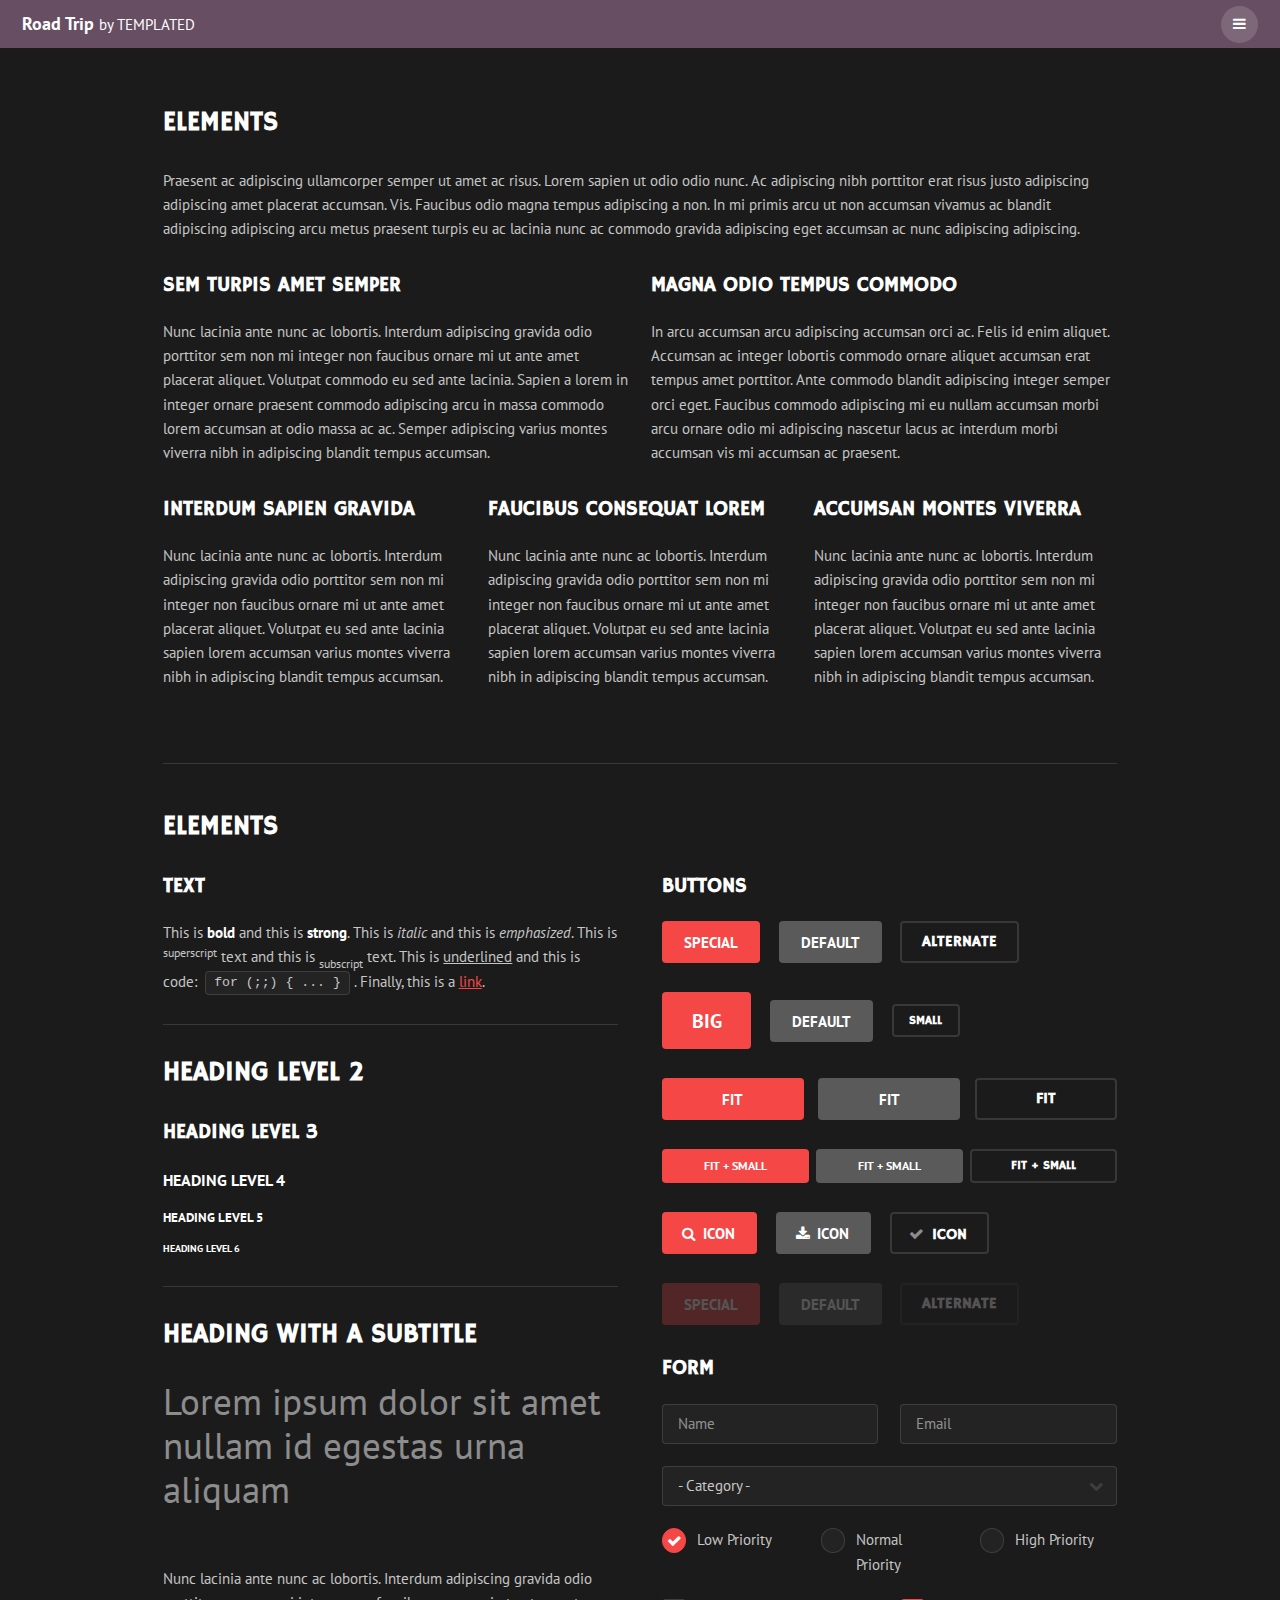
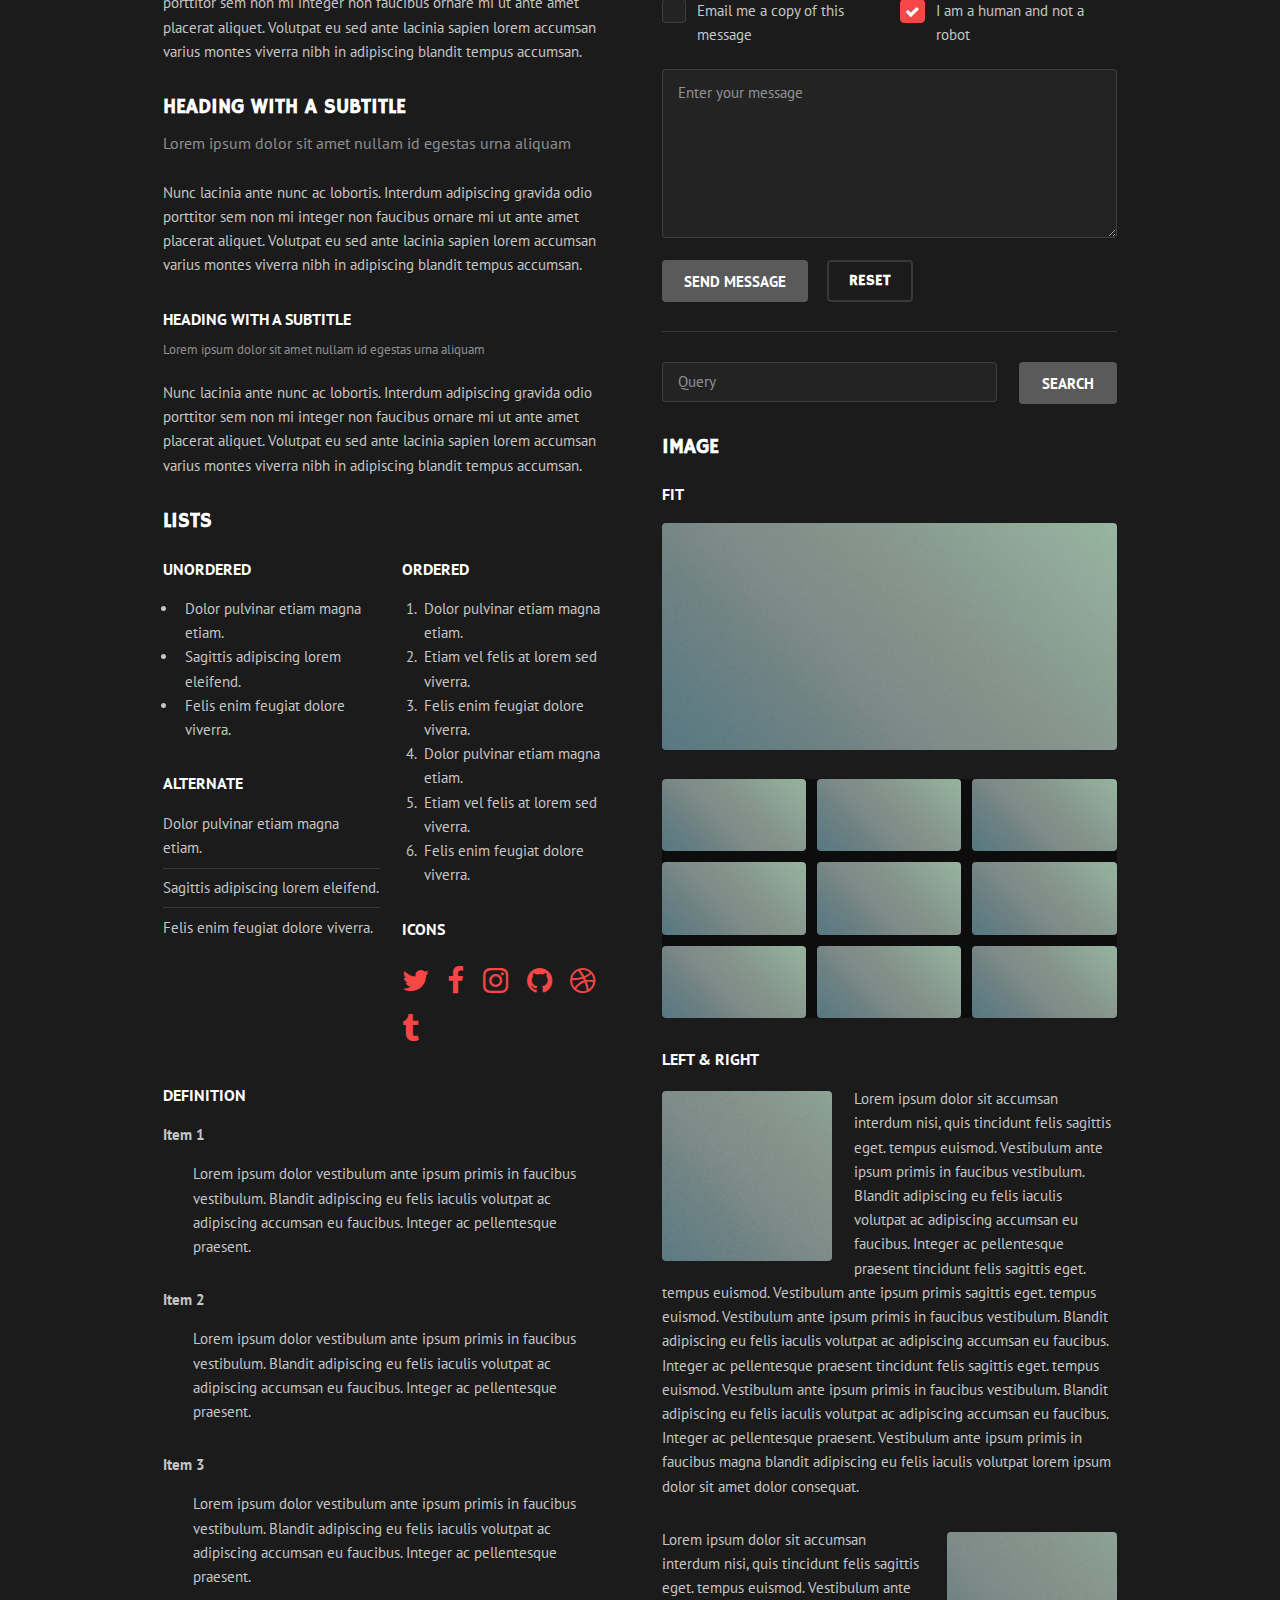
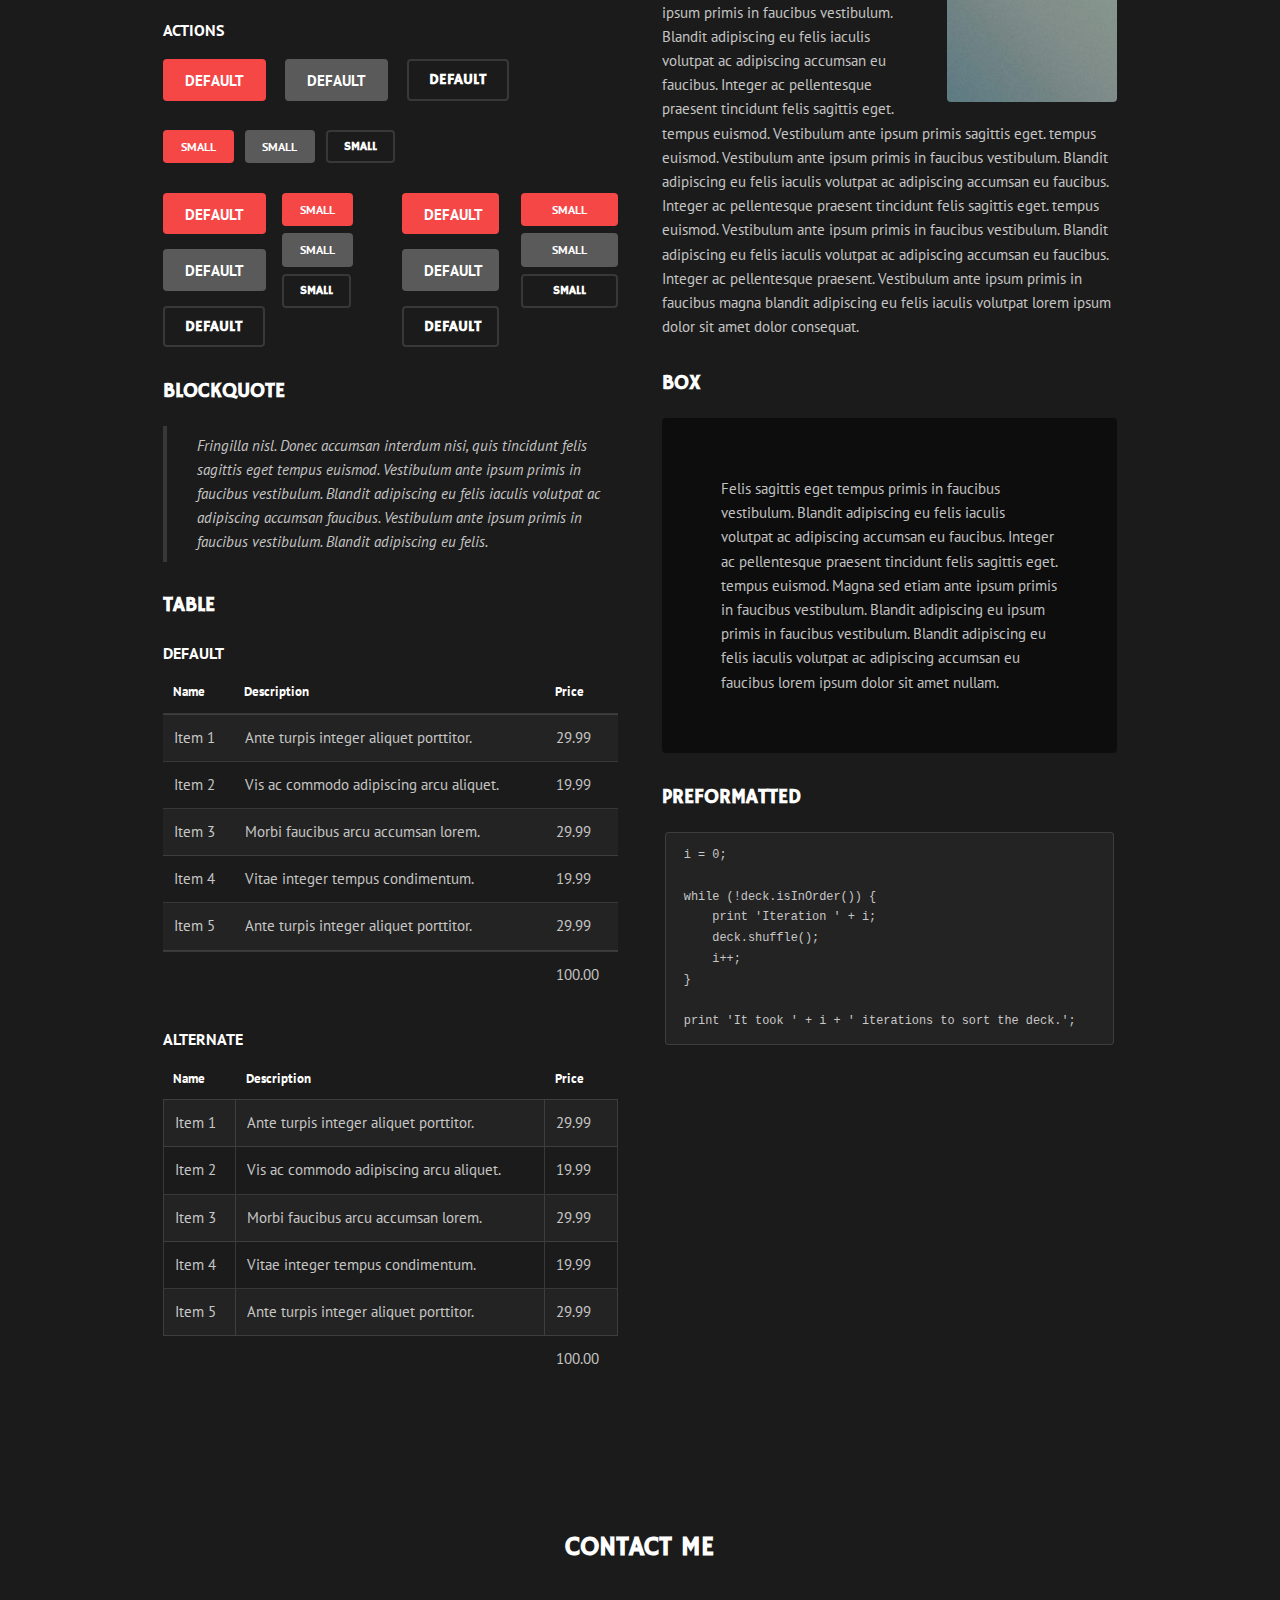
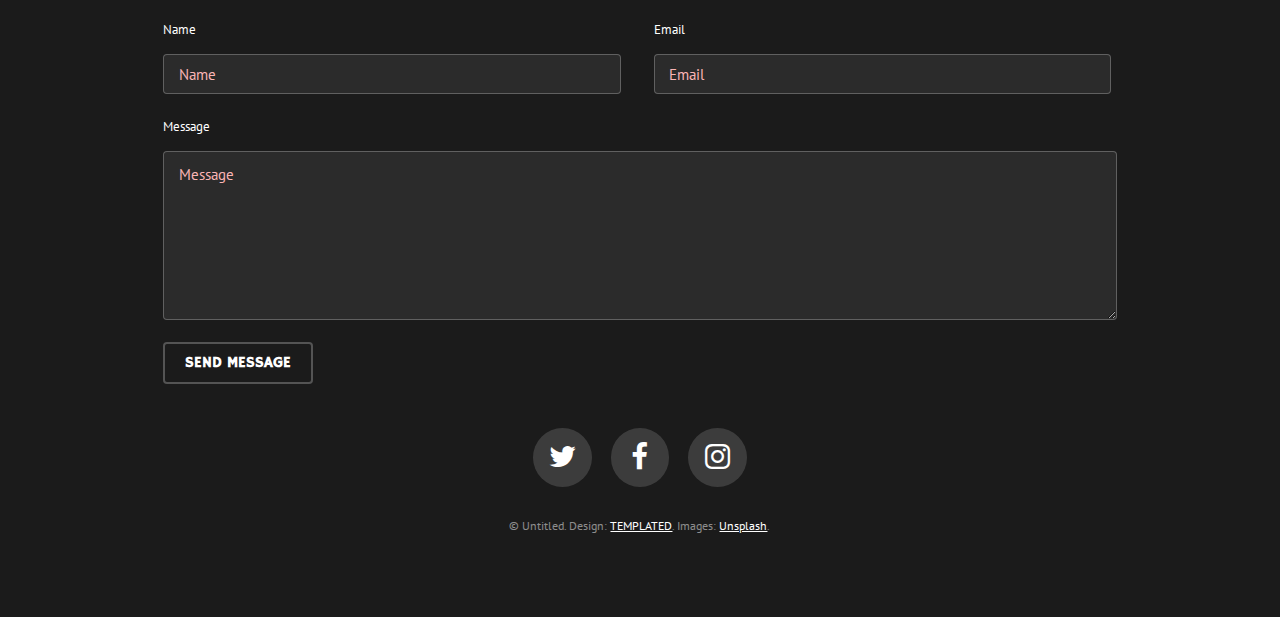
<file: elements.html>
<!DOCTYPE HTML>
<!--
	Road Trip by TEMPLATED
	templated.co @templatedco
	Released for free under the Creative Commons Attribution 3.0 license (templated.co/license)
-->
<html>
	<head>
		<title>Elements - Road Trip by TEMPLATED</title>
		<meta charset="utf-8" />
		<meta name="viewport" content="width=device-width, initial-scale=1" />
		<link rel="stylesheet" href="assets/css/main.css" />
	</head>
	<body class="subpage">

		<!-- Header -->
			<header id="header" class="alt">
				<div class="logo"><a href="index.html">Road Trip <span>by TEMPLATED</span></a></div>
				<a href="#menu"><span>Menu</span></a>
			</header>

		<!-- Nav -->
			<nav id="menu">
				<ul class="links">
					<li><a href="index.html">Home</a></li>
					<li><a href="events.html">Events</a></li>
					<li><a href="elements.html">Elements</a></li>
				</ul>
			</nav>

		<!-- Main -->
			<div id="main" class="container">

				<!-- Content -->
					<h2>Elements</h2>
					<p>Praesent ac adipiscing ullamcorper semper ut amet ac risus. Lorem sapien ut odio odio nunc. Ac adipiscing nibh porttitor erat risus justo adipiscing adipiscing amet placerat accumsan. Vis. Faucibus odio magna tempus adipiscing a non. In mi primis arcu ut non accumsan vivamus ac blandit adipiscing adipiscing arcu metus praesent turpis eu ac lacinia nunc ac commodo gravida adipiscing eget accumsan ac nunc adipiscing adipiscing.</p>
					<div class="row">
						<div class="6u 12u$(small)">
							<h3>Sem turpis amet semper</h3>
							<p>Nunc lacinia ante nunc ac lobortis. Interdum adipiscing gravida odio porttitor sem non mi integer non faucibus ornare mi ut ante amet placerat aliquet. Volutpat commodo eu sed ante lacinia. Sapien a lorem in integer ornare praesent commodo adipiscing arcu in massa commodo lorem accumsan at odio massa ac ac. Semper adipiscing varius montes viverra nibh in adipiscing blandit tempus accumsan.</p>
						</div>
						<div class="6u$ 12u$(small)">
							<h3>Magna odio tempus commodo</h3>
							<p>In arcu accumsan arcu adipiscing accumsan orci ac. Felis id enim aliquet. Accumsan ac integer lobortis commodo ornare aliquet accumsan erat tempus amet porttitor. Ante commodo blandit adipiscing integer semper orci eget. Faucibus commodo adipiscing mi eu nullam accumsan morbi arcu ornare odio mi adipiscing nascetur lacus ac interdum morbi accumsan vis mi accumsan ac praesent.</p>
						</div>
						<!-- Break -->
						<div class="4u 12u$(medium)">
							<h3>Interdum sapien gravida</h3>
							<p>Nunc lacinia ante nunc ac lobortis. Interdum adipiscing gravida odio porttitor sem non mi integer non faucibus ornare mi ut ante amet placerat aliquet. Volutpat eu sed ante lacinia sapien lorem accumsan varius montes viverra nibh in adipiscing blandit tempus accumsan.</p>
						</div>
						<div class="4u 12u$(medium)">
							<h3>Faucibus consequat lorem</h3>
							<p>Nunc lacinia ante nunc ac lobortis. Interdum adipiscing gravida odio porttitor sem non mi integer non faucibus ornare mi ut ante amet placerat aliquet. Volutpat eu sed ante lacinia sapien lorem accumsan varius montes viverra nibh in adipiscing blandit tempus accumsan.</p>
						</div>
						<div class="4u$ 12u$(medium)">
							<h3>Accumsan montes viverra</h3>
							<p>Nunc lacinia ante nunc ac lobortis. Interdum adipiscing gravida odio porttitor sem non mi integer non faucibus ornare mi ut ante amet placerat aliquet. Volutpat eu sed ante lacinia sapien lorem accumsan varius montes viverra nibh in adipiscing blandit tempus accumsan.</p>
						</div>
					</div>

				<hr class="major" />

				<!-- Elements -->
					<h2 id="elements">Elements</h2>
					<div class="row 200%">
						<div class="6u 12u$(medium)">

							<!-- Text stuff -->
								<h3>Text</h3>
								<p>This is <b>bold</b> and this is <strong>strong</strong>. This is <i>italic</i> and this is <em>emphasized</em>.
								This is <sup>superscript</sup> text and this is <sub>subscript</sub> text.
								This is <u>underlined</u> and this is code: <code>for (;;) { ... }</code>.
								Finally, this is a <a href="#">link</a>.</p>
								<hr />
								<h2>Heading Level 2</h2>
								<h3>Heading Level 3</h3>
								<h4>Heading Level 4</h4>
								<h5>Heading Level 5</h5>
								<h6>Heading Level 6</h6>
								<hr />
								<header>
									<h2>Heading with a Subtitle</h2>
									<p>Lorem ipsum dolor sit amet nullam id egestas urna aliquam</p>
								</header>
								<p>Nunc lacinia ante nunc ac lobortis. Interdum adipiscing gravida odio porttitor sem non mi integer non faucibus ornare mi ut ante amet placerat aliquet. Volutpat eu sed ante lacinia sapien lorem accumsan varius montes viverra nibh in adipiscing blandit tempus accumsan.</p>
								<header>
									<h3>Heading with a Subtitle</h3>
									<p>Lorem ipsum dolor sit amet nullam id egestas urna aliquam</p>
								</header>
								<p>Nunc lacinia ante nunc ac lobortis. Interdum adipiscing gravida odio porttitor sem non mi integer non faucibus ornare mi ut ante amet placerat aliquet. Volutpat eu sed ante lacinia sapien lorem accumsan varius montes viverra nibh in adipiscing blandit tempus accumsan.</p>
								<header>
									<h4>Heading with a Subtitle</h4>
									<p>Lorem ipsum dolor sit amet nullam id egestas urna aliquam</p>
								</header>
								<p>Nunc lacinia ante nunc ac lobortis. Interdum adipiscing gravida odio porttitor sem non mi integer non faucibus ornare mi ut ante amet placerat aliquet. Volutpat eu sed ante lacinia sapien lorem accumsan varius montes viverra nibh in adipiscing blandit tempus accumsan.</p>

							<!-- Lists -->
								<h3>Lists</h3>
								<div class="row">
									<div class="6u 12u$(small)">

										<h4>Unordered</h4>
										<ul>
											<li>Dolor pulvinar etiam magna etiam.</li>
											<li>Sagittis adipiscing lorem eleifend.</li>
											<li>Felis enim feugiat dolore viverra.</li>
										</ul>

										<h4>Alternate</h4>
										<ul class="alt">
											<li>Dolor pulvinar etiam magna etiam.</li>
											<li>Sagittis adipiscing lorem eleifend.</li>
											<li>Felis enim feugiat dolore viverra.</li>
										</ul>

									</div>
									<div class="6u$ 12u$(small)">

										<h4>Ordered</h4>
										<ol>
											<li>Dolor pulvinar etiam magna etiam.</li>
											<li>Etiam vel felis at lorem sed viverra.</li>
											<li>Felis enim feugiat dolore viverra.</li>
											<li>Dolor pulvinar etiam magna etiam.</li>
											<li>Etiam vel felis at lorem sed viverra.</li>
											<li>Felis enim feugiat dolore viverra.</li>
										</ol>

										<h4>Icons</h4>
										<ul class="icons">
											<li><a href="#" class="icon fa-twitter"><span class="label">Twitter</span></a></li>
											<li><a href="#" class="icon fa-facebook"><span class="label">Facebook</span></a></li>
											<li><a href="#" class="icon fa-instagram"><span class="label">Instagram</span></a></li>
											<li><a href="#" class="icon fa-github"><span class="label">Github</span></a></li>
											<li><a href="#" class="icon fa-dribbble"><span class="label">Dribbble</span></a></li>
											<li><a href="#" class="icon fa-tumblr"><span class="label">Tumblr</span></a></li>
										</ul>

									</div>
								</div>
								<h4>Definition</h4>
								<dl>
									<dt>Item 1</dt>
									<dd>
										<p>Lorem ipsum dolor vestibulum ante ipsum primis in faucibus vestibulum. Blandit adipiscing eu felis iaculis volutpat ac adipiscing accumsan eu faucibus. Integer ac pellentesque praesent.</p>
									</dd>
									<dt>Item 2</dt>
									<dd>
										<p>Lorem ipsum dolor vestibulum ante ipsum primis in faucibus vestibulum. Blandit adipiscing eu felis iaculis volutpat ac adipiscing accumsan eu faucibus. Integer ac pellentesque praesent.</p>
									</dd>
									<dt>Item 3</dt>
									<dd>
										<p>Lorem ipsum dolor vestibulum ante ipsum primis in faucibus vestibulum. Blandit adipiscing eu felis iaculis volutpat ac adipiscing accumsan eu faucibus. Integer ac pellentesque praesent.</p>
									</dd>
								</dl>

								<h4>Actions</h4>
								<ul class="actions">
									<li><a href="#" class="button special">Default</a></li>
									<li><a href="#" class="button">Default</a></li>
									<li><a href="#" class="button alt">Default</a></li>
								</ul>
								<ul class="actions small">
									<li><a href="#" class="button special small">Small</a></li>
									<li><a href="#" class="button small">Small</a></li>
									<li><a href="#" class="button alt small">Small</a></li>
								</ul>
								<div class="row">
									<div class="3u 12u$(small)">
										<ul class="actions vertical">
											<li><a href="#" class="button special">Default</a></li>
											<li><a href="#" class="button">Default</a></li>
											<li><a href="#" class="button alt">Default</a></li>
										</ul>
									</div>
									<div class="3u 12u$(small)">
										<ul class="actions vertical small">
											<li><a href="#" class="button special small">Small</a></li>
											<li><a href="#" class="button small">Small</a></li>
											<li><a href="#" class="button alt small">Small</a></li>
										</ul>
									</div>
									<div class="3u 12u$(small)">
										<ul class="actions vertical">
											<li><a href="#" class="button special fit">Default</a></li>
											<li><a href="#" class="button fit">Default</a></li>
											<li><a href="#" class="button alt fit">Default</a></li>
										</ul>
									</div>
									<div class="3u$ 12u$(small)">
										<ul class="actions vertical small">
											<li><a href="#" class="button special small fit">Small</a></li>
											<li><a href="#" class="button small fit">Small</a></li>
											<li><a href="#" class="button alt small fit">Small</a></li>
										</ul>
									</div>
								</div>

							<!-- Blockquote -->
								<h3>Blockquote</h3>
								<blockquote>Fringilla nisl. Donec accumsan interdum nisi, quis tincidunt felis sagittis eget tempus euismod. Vestibulum ante ipsum primis in faucibus vestibulum. Blandit adipiscing eu felis iaculis volutpat ac adipiscing accumsan faucibus. Vestibulum ante ipsum primis in faucibus vestibulum. Blandit adipiscing eu felis.</blockquote>

							<!-- Table -->
								<h3>Table</h3>

								<h4>Default</h4>
								<div class="table-wrapper">
									<table>
										<thead>
											<tr>
												<th>Name</th>
												<th>Description</th>
												<th>Price</th>
											</tr>
										</thead>
										<tbody>
											<tr>
												<td>Item 1</td>
												<td>Ante turpis integer aliquet porttitor.</td>
												<td>29.99</td>
											</tr>
											<tr>
												<td>Item 2</td>
												<td>Vis ac commodo adipiscing arcu aliquet.</td>
												<td>19.99</td>
											</tr>
											<tr>
												<td>Item 3</td>
												<td> Morbi faucibus arcu accumsan lorem.</td>
												<td>29.99</td>
											</tr>
											<tr>
												<td>Item 4</td>
												<td>Vitae integer tempus condimentum.</td>
												<td>19.99</td>
											</tr>
											<tr>
												<td>Item 5</td>
												<td>Ante turpis integer aliquet porttitor.</td>
												<td>29.99</td>
											</tr>
										</tbody>
										<tfoot>
											<tr>
												<td colspan="2"></td>
												<td>100.00</td>
											</tr>
										</tfoot>
									</table>
								</div>

								<h4>Alternate</h4>
								<div class="table-wrapper">
									<table class="alt">
										<thead>
											<tr>
												<th>Name</th>
												<th>Description</th>
												<th>Price</th>
											</tr>
										</thead>
										<tbody>
											<tr>
												<td>Item 1</td>
												<td>Ante turpis integer aliquet porttitor.</td>
												<td>29.99</td>
											</tr>
											<tr>
												<td>Item 2</td>
												<td>Vis ac commodo adipiscing arcu aliquet.</td>
												<td>19.99</td>
											</tr>
											<tr>
												<td>Item 3</td>
												<td> Morbi faucibus arcu accumsan lorem.</td>
												<td>29.99</td>
											</tr>
											<tr>
												<td>Item 4</td>
												<td>Vitae integer tempus condimentum.</td>
												<td>19.99</td>
											</tr>
											<tr>
												<td>Item 5</td>
												<td>Ante turpis integer aliquet porttitor.</td>
												<td>29.99</td>
											</tr>
										</tbody>
										<tfoot>
											<tr>
												<td colspan="2"></td>
												<td>100.00</td>
											</tr>
										</tfoot>
									</table>
								</div>

						</div>
						<div class="6u$ 12u$(medium)">

							<!-- Buttons -->
								<h3>Buttons</h3>
								<ul class="actions">
									<li><a href="#" class="button special">Special</a></li>
									<li><a href="#" class="button">Default</a></li>
									<li><a href="#" class="button alt">Alternate</a></li>
								</ul>
								<ul class="actions">
									<li><a href="#" class="button special big">Big</a></li>
									<li><a href="#" class="button">Default</a></li>
									<li><a href="#" class="button alt small">Small</a></li>
								</ul>
								<ul class="actions fit">
									<li><a href="#" class="button special fit">Fit</a></li>
									<li><a href="#" class="button fit">Fit</a></li>
									<li><a href="#" class="button alt fit">Fit</a></li>
								</ul>
								<ul class="actions fit small">
									<li><a href="#" class="button special fit small">Fit + Small</a></li>
									<li><a href="#" class="button fit small">Fit + Small</a></li>
									<li><a href="#" class="button alt fit small">Fit + Small</a></li>
								</ul>
								<ul class="actions">
									<li><a href="#" class="button special icon fa-search">Icon</a></li>
									<li><a href="#" class="button icon fa-download">Icon</a></li>
									<li><a href="#" class="button alt icon fa-check">Icon</a></li>
								</ul>
								<ul class="actions">
									<li><span class="button special disabled">Special</span></li>
									<li><span class="button disabled">Default</span></li>
									<li><span class="button alt disabled">Alternate</span></li>
								</ul>

							<!-- Form -->
								<h3>Form</h3>

								<form method="post" action="#">
									<div class="row uniform">
										<div class="6u 12u$(xsmall)">
											<input type="text" name="name" id="name" value="" placeholder="Name" />
										</div>
										<div class="6u$ 12u$(xsmall)">
											<input type="email" name="email" id="email" value="" placeholder="Email" />
										</div>
										<!-- Break -->
										<div class="12u$">
											<div class="select-wrapper">
												<select name="category" id="category">
													<option value="">- Category -</option>
													<option value="1">Manufacturing</option>
													<option value="1">Shipping</option>
													<option value="1">Administration</option>
													<option value="1">Human Resources</option>
												</select>
											</div>
										</div>
										<!-- Break -->
										<div class="4u 12u$(small)">
											<input type="radio" id="priority-low" name="priority" checked>
											<label for="priority-low">Low Priority</label>
										</div>
										<div class="4u 12u$(small)">
											<input type="radio" id="priority-normal" name="priority">
											<label for="priority-normal">Normal Priority</label>
										</div>
										<div class="4u$ 12u$(small)">
											<input type="radio" id="priority-high" name="priority">
											<label for="priority-high">High Priority</label>
										</div>
										<!-- Break -->
										<div class="6u 12u$(small)">
											<input type="checkbox" id="copy" name="copy">
											<label for="copy">Email me a copy of this message</label>
										</div>
										<div class="6u$ 12u$(small)">
											<input type="checkbox" id="human" name="human" checked>
											<label for="human">I am a human and not a robot</label>
										</div>
										<!-- Break -->
										<div class="12u$">
											<textarea name="message" id="message" placeholder="Enter your message" rows="6"></textarea>
										</div>
										<!-- Break -->
										<div class="12u$">
											<ul class="actions">
												<li><input type="submit" value="Send Message" /></li>
												<li><input type="reset" value="Reset" class="alt" /></li>
											</ul>
										</div>
									</div>
								</form>

								<hr />

								<form method="post" action="#">
									<div class="row uniform">
										<div class="9u 12u$(small)">
											<input type="text" name="query" id="query" value="" placeholder="Query" />
										</div>
										<div class="3u$ 12u$(small)">
											<input type="submit" value="Search" class="fit" />
										</div>
									</div>
								</form>

							<!-- Image -->
								<h3>Image</h3>

								<h4>Fit</h4>
								<span class="image fit"><img src="images/pic01.jpg" alt="" /></span>
								<div class="box alt">
									<div class="row 50% uniform">
										<div class="4u"><span class="image fit"><img src="images/pic01.jpg" alt="" /></span></div>
										<div class="4u"><span class="image fit"><img src="images/pic01.jpg" alt="" /></span></div>
										<div class="4u$"><span class="image fit"><img src="images/pic01.jpg" alt="" /></span></div>
										<!-- Break -->
										<div class="4u"><span class="image fit"><img src="images/pic01.jpg" alt="" /></span></div>
										<div class="4u"><span class="image fit"><img src="images/pic01.jpg" alt="" /></span></div>
										<div class="4u$"><span class="image fit"><img src="images/pic01.jpg" alt="" /></span></div>
										<!-- Break -->
										<div class="4u"><span class="image fit"><img src="images/pic01.jpg" alt="" /></span></div>
										<div class="4u"><span class="image fit"><img src="images/pic01.jpg" alt="" /></span></div>
										<div class="4u$"><span class="image fit"><img src="images/pic01.jpg" alt="" /></span></div>
									</div>
								</div>

								<h4>Left &amp; Right</h4>
								<p><span class="image left"><img src="images/pic02.jpg" alt="" /></span>Lorem ipsum dolor sit accumsan interdum nisi, quis tincidunt felis sagittis eget. tempus euismod. Vestibulum ante ipsum primis in faucibus vestibulum. Blandit adipiscing eu felis iaculis volutpat ac adipiscing accumsan eu faucibus. Integer ac pellentesque praesent tincidunt felis sagittis eget. tempus euismod. Vestibulum ante ipsum primis sagittis eget. tempus euismod. Vestibulum ante ipsum primis in faucibus vestibulum. Blandit adipiscing eu felis iaculis volutpat ac adipiscing accumsan eu faucibus. Integer ac pellentesque praesent tincidunt felis sagittis eget. tempus euismod. Vestibulum ante ipsum primis in faucibus vestibulum. Blandit adipiscing eu felis iaculis volutpat ac adipiscing accumsan eu faucibus. Integer ac pellentesque praesent. Vestibulum ante ipsum primis in faucibus magna blandit adipiscing eu felis iaculis volutpat lorem ipsum dolor sit amet dolor consequat.</p>
								<p><span class="image right"><img src="images/pic02.jpg" alt="" /></span>Lorem ipsum dolor sit accumsan interdum nisi, quis tincidunt felis sagittis eget. tempus euismod. Vestibulum ante ipsum primis in faucibus vestibulum. Blandit adipiscing eu felis iaculis volutpat ac adipiscing accumsan eu faucibus. Integer ac pellentesque praesent tincidunt felis sagittis eget. tempus euismod. Vestibulum ante ipsum primis sagittis eget. tempus euismod. Vestibulum ante ipsum primis in faucibus vestibulum. Blandit adipiscing eu felis iaculis volutpat ac adipiscing accumsan eu faucibus. Integer ac pellentesque praesent tincidunt felis sagittis eget. tempus euismod. Vestibulum ante ipsum primis in faucibus vestibulum. Blandit adipiscing eu felis iaculis volutpat ac adipiscing accumsan eu faucibus. Integer ac pellentesque praesent. Vestibulum ante ipsum primis in faucibus magna blandit adipiscing eu felis iaculis volutpat lorem ipsum dolor sit amet dolor consequat.</p>

							<!-- Box -->
								<h3>Box</h3>
								<div class="box">
									<p>Felis sagittis eget tempus primis in faucibus vestibulum. Blandit adipiscing eu felis iaculis volutpat ac adipiscing accumsan eu faucibus. Integer ac pellentesque praesent tincidunt felis sagittis eget. tempus euismod. Magna sed etiam ante ipsum primis in faucibus vestibulum. Blandit adipiscing eu ipsum primis in faucibus vestibulum. Blandit adipiscing eu felis iaculis volutpat ac adipiscing accumsan eu faucibus lorem ipsum dolor sit amet nullam.</p>
								</div>

							<!-- Preformatted Code -->
								<h3>Preformatted</h3>
								<pre><code>i = 0;

while (!deck.isInOrder()) {
    print 'Iteration ' + i;
    deck.shuffle();
    i++;
}

print 'It took ' + i + ' iterations to sort the deck.';
</code></pre>

						</div>
					</div>

			</div>

		<!-- Footer -->
			<footer id="footer">
				<div class="inner">

					<h2>Contact Me</h2>

					<form action="#" method="post">

						<div class="field half first">
							<label for="name">Name</label>
							<input name="name" id="name" type="text" placeholder="Name">
						</div>
						<div class="field half">
							<label for="email">Email</label>
							<input name="email" id="email" type="email" placeholder="Email">
						</div>
						<div class="field">
							<label for="message">Message</label>
							<textarea name="message" id="message" rows="6" placeholder="Message"></textarea>
						</div>
						<ul class="actions">
							<li><input value="Send Message" class="button alt" type="submit"></li>
						</ul>
					</form>

					<ul class="icons">
						<li><a href="#" class="icon round fa-twitter"><span class="label">Twitter</span></a></li>
						<li><a href="#" class="icon round fa-facebook"><span class="label">Facebook</span></a></li>
						<li><a href="#" class="icon round fa-instagram"><span class="label">Instagram</span></a></li>
					</ul>

					<div class="copyright">
						&copy; Untitled. Design: <a href="https://templated.co">TEMPLATED</a>. Images: <a href="https://unsplash.com">Unsplash</a>.
					</div>

				</div>
			</footer>

		<!-- Scripts -->
			<script src="assets/js/jquery.min.js"></script>
			<script src="assets/js/jquery.scrolly.min.js"></script>
			<script src="assets/js/jquery.scrollex.min.js"></script>
			<script src="assets/js/skel.min.js"></script>
			<script src="assets/js/util.js"></script>
			<script src="assets/js/main.js"></script>

	</body>
</html>
</file>
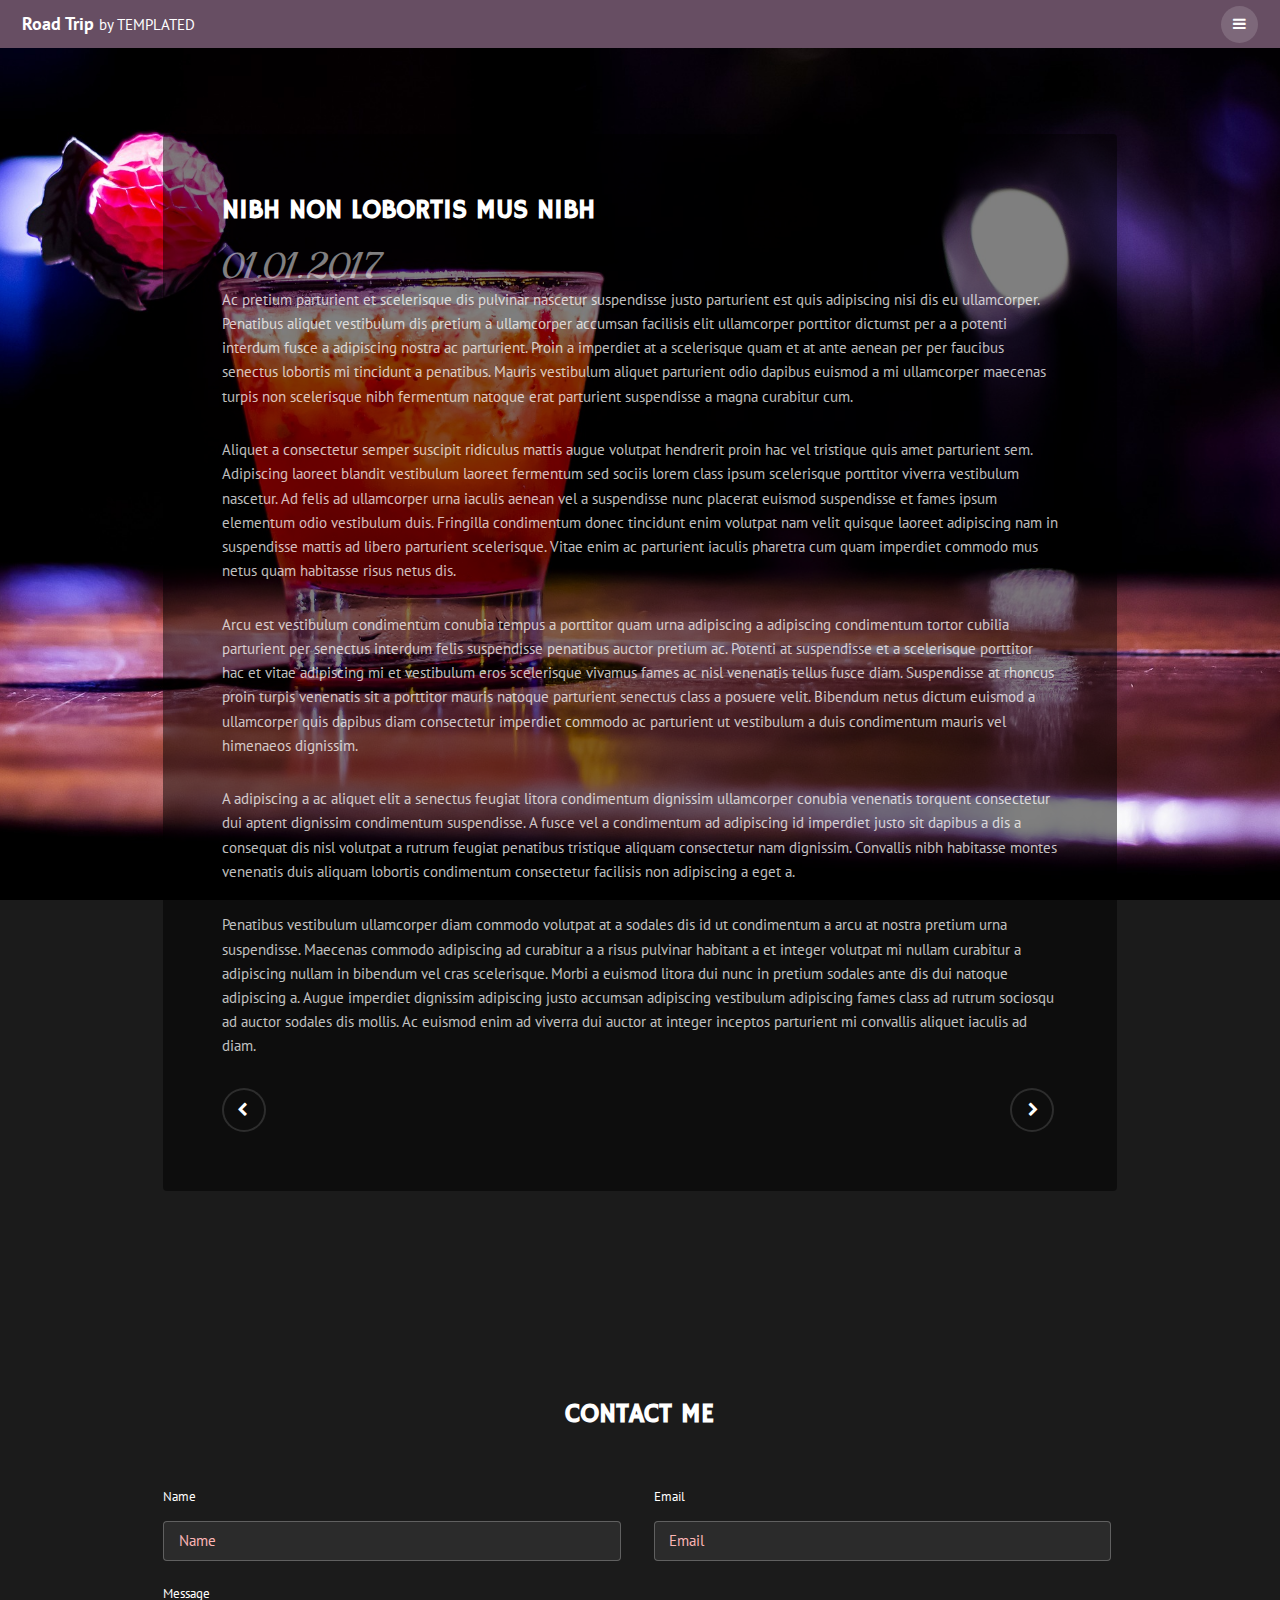
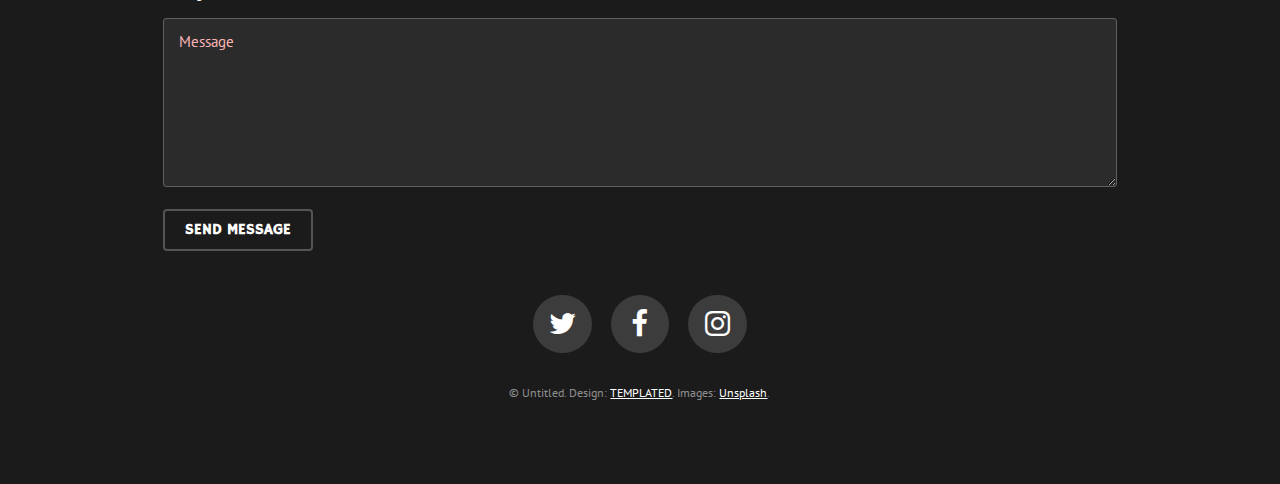
<file: generic.html>
<!DOCTYPE HTML>
<!--
	Road Trip by TEMPLATED
	templated.co @templatedco
	Released for free under the Creative Commons Attribution 3.0 license (templated.co/license)
-->
<html>
	<head>
		<title>Generic - Road Trip by TEMPLATED</title>
		<meta charset="utf-8" />
		<meta name="viewport" content="width=device-width, initial-scale=1" />
		<link rel="stylesheet" href="assets/css/main.css" />
	</head>
	<body class="subpage">

		<!-- Header -->
			<header id="header" class="alt">
				<div class="logo"><a href="index.html">Road Trip <span>by TEMPLATED</span></a></div>
				<a href="#menu"><span>Menu</span></a>
			</header>

		<!-- Nav -->
			<nav id="menu">
				<ul class="links">
					<li><a href="index.html">Home</a></li>
					<li><a href="generic.html">Generic</a></li>
					<li><a href="elements.html">Elements</a></li>
				</ul>
			</nav>

		<!-- Content -->
		<!--
			Note: To show a background image, set the "data-bg" attribute below
			to the full filename of your image. This is used in each section to set
			the background image.
		-->
			<section id="post" class="wrapper bg-img" data-bg="banner2.jpg">
				<div class="inner">
					<article class="box">
						<header>
							<h2>Nibh non lobortis mus nibh</h2>
							<p>01.01.2017</p>
						</header>
						<div class="content">
							<p>Ac pretium parturient et scelerisque dis pulvinar nascetur suspendisse justo parturient est quis adipiscing nisi dis eu ullamcorper. Penatibus aliquet vestibulum dis pretium a ullamcorper accumsan facilisis elit ullamcorper porttitor dictumst per a a potenti interdum fusce a adipiscing nostra ac parturient. Proin a imperdiet at a scelerisque quam et at ante aenean per per faucibus senectus lobortis mi tincidunt a penatibus. Mauris vestibulum aliquet parturient odio dapibus euismod a mi ullamcorper maecenas turpis non scelerisque nibh fermentum natoque erat parturient suspendisse a magna curabitur cum.</p>

							<p>Aliquet a consectetur semper suscipit ridiculus mattis augue volutpat hendrerit proin hac vel tristique quis amet parturient sem. Adipiscing laoreet blandit vestibulum laoreet fermentum sed sociis lorem class ipsum scelerisque porttitor viverra vestibulum nascetur. Ad felis ad ullamcorper urna iaculis aenean vel a suspendisse nunc placerat euismod suspendisse et fames ipsum elementum odio vestibulum duis. Fringilla condimentum donec tincidunt enim volutpat nam velit quisque laoreet adipiscing nam in suspendisse mattis ad libero parturient scelerisque. Vitae enim ac parturient iaculis pharetra cum quam imperdiet commodo mus netus quam habitasse risus netus dis.</p>

							<p>Arcu est vestibulum condimentum conubia tempus a porttitor quam urna adipiscing a adipiscing condimentum tortor cubilia parturient per senectus interdum felis suspendisse penatibus auctor pretium ac. Potenti at suspendisse et a scelerisque porttitor hac et vitae adipiscing mi et vestibulum eros scelerisque vivamus fames ac nisl venenatis tellus fusce diam. Suspendisse at rhoncus proin turpis venenatis sit a porttitor mauris natoque parturient senectus class a posuere velit. Bibendum netus dictum euismod a ullamcorper quis dapibus diam consectetur imperdiet commodo ac parturient ut vestibulum a duis condimentum mauris vel himenaeos dignissim.</p>

							<p>A adipiscing a ac aliquet elit a senectus feugiat litora condimentum dignissim ullamcorper conubia venenatis torquent consectetur dui aptent dignissim condimentum suspendisse. A fusce vel a condimentum ad adipiscing id imperdiet justo sit dapibus a dis a consequat dis nisl volutpat a rutrum feugiat penatibus tristique aliquam consectetur nam dignissim. Convallis nibh habitasse montes venenatis duis aliquam lobortis condimentum consectetur facilisis non adipiscing a eget a.</p>

							<p>Penatibus vestibulum ullamcorper diam commodo volutpat at a sodales dis id ut condimentum a arcu at nostra pretium urna suspendisse. Maecenas commodo adipiscing ad curabitur a a risus pulvinar habitant a et integer volutpat mi nullam curabitur a adipiscing nullam in bibendum vel cras scelerisque. Morbi a euismod litora dui nunc in pretium sodales ante dis dui natoque adipiscing a. Augue imperdiet dignissim adipiscing justo accumsan adipiscing vestibulum adipiscing fames class ad rutrum sociosqu ad auctor sodales dis mollis. Ac euismod enim ad viverra dui auctor at integer inceptos parturient mi convallis aliquet iaculis ad diam.</p>
						</div>
						<footer>
							<ul class="actions">
								<li><a href="#" class="button alt icon fa-chevron-left"><span class="label">Previous</span></a></li>
								<li><a href="#" class="button alt icon fa-chevron-right"><span class="label">Next</span></a></li>
							</ul>
						</footer>
					</article>
				</div>
			</section>

		<!-- Footer -->
			<footer id="footer">
				<div class="inner">

					<h2>Contact Me</h2>

					<form action="#" method="post">

						<div class="field half first">
							<label for="name">Name</label>
							<input name="name" id="name" type="text" placeholder="Name">
						</div>
						<div class="field half">
							<label for="email">Email</label>
							<input name="email" id="email" type="email" placeholder="Email">
						</div>
						<div class="field">
							<label for="message">Message</label>
							<textarea name="message" id="message" rows="6" placeholder="Message"></textarea>
						</div>
						<ul class="actions">
							<li><input value="Send Message" class="button alt" type="submit"></li>
						</ul>
					</form>

					<ul class="icons">
						<li><a href="#" class="icon round fa-twitter"><span class="label">Twitter</span></a></li>
						<li><a href="#" class="icon round fa-facebook"><span class="label">Facebook</span></a></li>
						<li><a href="#" class="icon round fa-instagram"><span class="label">Instagram</span></a></li>
					</ul>

					<div class="copyright">
						&copy; Untitled. Design: <a href="https://templated.co">TEMPLATED</a>. Images: <a href="https://unsplash.com">Unsplash</a>.
					</div>

				</div>
			</footer>

		<!-- Scripts -->
			<script src="assets/js/jquery.min.js"></script>
			<script src="assets/js/jquery.scrolly.min.js"></script>
			<script src="assets/js/jquery.scrollex.min.js"></script>
			<script src="assets/js/skel.min.js"></script>
			<script src="assets/js/util.js"></script>
			<script src="assets/js/main.js"></script>

	</body>
</html>
</file>
<file: assets/css/main.css>
@charset "UTF-8";
@import url(font-awesome.min.css);
@import url('https://fonts.googleapis.com/css?family=Cinzel|Hammersmith+One|PT+Sans|Playball');

/*
	Road Trip by TEMPLATED
	templated.co @templatedco
	Released for free under the Creative Commons Attribution 3.0 license (templated.co/license)
*/

/* Reset */

	html, body, div, span, applet, object, iframe, h1, h2, h3, h4, h5, h6, p, blockquote, pre, a, abbr, acronym, address, big, cite, code, del, dfn, em, img, ins, kbd, q, s, samp, small, strike, strong, sub, sup, tt, var, b, u, i, center, dl, dt, dd, ol, ul, li, fieldset, form, label, legend, table, caption, tbody, tfoot, thead, tr, th, td, article, aside, canvas, details, embed, figure, figcaption, footer, header, hgroup, menu, nav, output, ruby, section, summary, time, mark, audio, video {
		margin: 0;
		padding: 0;
		border: 0;
		font-size: 100%;
		font: inherit;
		vertical-align: baseline;
	}

	article, aside, details, figcaption, figure, footer, header, hgroup, menu, nav, section {
		display: block;
	}

	body {
		line-height: 1;
	}

	ol, ul {
		list-style: none;
	}

	blockquote, q {
		quotes: none;
	}

	blockquote:before, blockquote:after, q:before, q:after {
		content: '';
		content: none;
	}

	table {
		border-collapse: collapse;
		border-spacing: 0;
	}

	body {
		-webkit-text-size-adjust: none;
	}

/* Box Model */

	*, *:before, *:after {
		-moz-box-sizing: border-box;
		-webkit-box-sizing: border-box;
		box-sizing: border-box;
	}

/* Containers */

	.container {
		margin-left: auto;
		margin-right: auto;
	}

	.container.\31 25\25 {
		width: 100%;
		max-width: 100em;
		min-width: 80em;
	}

	.container.\37 5\25 {
		width: 60em;
	}

	.container.\35 0\25 {
		width: 40em;
	}

	.container.\32 5\25 {
		width: 20em;
	}

	.container {
		width: 80em;
	}

	@media screen and (max-width: 1680px) {

		.container.\31 25\25 {
			width: 100%;
			max-width: 100em;
			min-width: 80em;
		}

		.container.\37 5\25 {
			width: 60em;
		}

		.container.\35 0\25 {
			width: 40em;
		}

		.container.\32 5\25 {
			width: 20em;
		}

		.container {
			width: 80em;
		}

	}

	@media screen and (max-width: 1280px) {

		.container.\31 25\25 {
			width: 100%;
			max-width: 81.25em;
			min-width: 65em;
		}

		.container.\37 5\25 {
			width: 48.75em;
		}

		.container.\35 0\25 {
			width: 32.5em;
		}

		.container.\32 5\25 {
			width: 16.25em;
		}

		.container {
			width: 65em;
		}

	}

	@media screen and (max-width: 980px) {

		.container.\31 25\25 {
			width: 100%;
			max-width: 112.5%;
			min-width: 90%;
		}

		.container.\37 5\25 {
			width: 67.5%;
		}

		.container.\35 0\25 {
			width: 45%;
		}

		.container.\32 5\25 {
			width: 22.5%;
		}

		.container {
			width: 90%;
		}

	}

	@media screen and (max-width: 736px) {

		.container.\31 25\25 {
			width: 100%;
			max-width: 112.5%;
			min-width: 90%;
		}

		.container.\37 5\25 {
			width: 67.5%;
		}

		.container.\35 0\25 {
			width: 45%;
		}

		.container.\32 5\25 {
			width: 22.5%;
		}

		.container {
			width: 90% !important;
		}

	}

	@media screen and (max-width: 480px) {

		.container.\31 25\25 {
			width: 100%;
			max-width: 112.5%;
			min-width: 90%;
		}

		.container.\37 5\25 {
			width: 67.5%;
		}

		.container.\35 0\25 {
			width: 45%;
		}

		.container.\32 5\25 {
			width: 22.5%;
		}

		.container {
			width: 90% !important;
		}

	}

/* Grid */

	.row {
		border-bottom: solid 1px transparent;
		-moz-box-sizing: border-box;
		-webkit-box-sizing: border-box;
		box-sizing: border-box;
	}

	.row > * {
		float: left;
		-moz-box-sizing: border-box;
		-webkit-box-sizing: border-box;
		box-sizing: border-box;
	}

	.row:after, .row:before {
		content: '';
		display: block;
		clear: both;
		height: 0;
	}

	.row.uniform > * > :first-child {
		margin-top: 0;
	}

	.row.uniform > * > :last-child {
		margin-bottom: 0;
	}

	.row.\30 \25 > * {
		padding: 0 0 0 0em;
	}

	.row.\30 \25 {
		margin: 0 0 -1px 0em;
	}

	.row.uniform.\30 \25 > * {
		padding: 0em 0 0 0em;
	}

	.row.uniform.\30 \25 {
		margin: 0em 0 -1px 0em;
	}

	.row > * {
		padding: 0 0 0 2em;
	}

	.row {
		margin: 0 0 -1px -2em;
	}

	.row.uniform > * {
		padding: 2em 0 0 2em;
	}

	.row.uniform {
		margin: -2em 0 -1px -2em;
	}

	.row.\32 00\25 > * {
		padding: 0 0 0 4em;
	}

	.row.\32 00\25 {
		margin: 0 0 -1px -4em;
	}

	.row.uniform.\32 00\25 > * {
		padding: 4em 0 0 4em;
	}

	.row.uniform.\32 00\25 {
		margin: -4em 0 -1px -4em;
	}

	.row.\31 50\25 > * {
		padding: 0 0 0 3em;
	}

	.row.\31 50\25 {
		margin: 0 0 -1px -3em;
	}

	.row.uniform.\31 50\25 > * {
		padding: 3em 0 0 3em;
	}

	.row.uniform.\31 50\25 {
		margin: -3em 0 -1px -3em;
	}

	.row.\35 0\25 > * {
		padding: 0 0 0 1em;
	}

	.row.\35 0\25 {
		margin: 0 0 -1px -1em;
	}

	.row.uniform.\35 0\25 > * {
		padding: 1em 0 0 1em;
	}

	.row.uniform.\35 0\25 {
		margin: -1em 0 -1px -1em;
	}

	.row.\32 5\25 > * {
		padding: 0 0 0 0.5em;
	}

	.row.\32 5\25 {
		margin: 0 0 -1px -0.5em;
	}

	.row.uniform.\32 5\25 > * {
		padding: 0.5em 0 0 0.5em;
	}

	.row.uniform.\32 5\25 {
		margin: -0.5em 0 -1px -0.5em;
	}

	.\31 2u, .\31 2u\24 {
		width: 100%;
		clear: none;
		margin-left: 0;
	}

	.\31 1u, .\31 1u\24 {
		width: 91.6666666667%;
		clear: none;
		margin-left: 0;
	}

	.\31 0u, .\31 0u\24 {
		width: 83.3333333333%;
		clear: none;
		margin-left: 0;
	}

	.\39 u, .\39 u\24 {
		width: 75%;
		clear: none;
		margin-left: 0;
	}

	.\38 u, .\38 u\24 {
		width: 66.6666666667%;
		clear: none;
		margin-left: 0;
	}

	.\37 u, .\37 u\24 {
		width: 58.3333333333%;
		clear: none;
		margin-left: 0;
	}

	.\36 u, .\36 u\24 {
		width: 50%;
		clear: none;
		margin-left: 0;
	}

	.\35 u, .\35 u\24 {
		width: 41.6666666667%;
		clear: none;
		margin-left: 0;
	}

	.\34 u, .\34 u\24 {
		width: 33.3333333333%;
		clear: none;
		margin-left: 0;
	}

	.\33 u, .\33 u\24 {
		width: 25%;
		clear: none;
		margin-left: 0;
	}

	.\32 u, .\32 u\24 {
		width: 16.6666666667%;
		clear: none;
		margin-left: 0;
	}

	.\31 u, .\31 u\24 {
		width: 8.3333333333%;
		clear: none;
		margin-left: 0;
	}

	.\31 2u\24 + *,
	.\31 1u\24 + *,
	.\31 0u\24 + *,
	.\39 u\24 + *,
	.\38 u\24 + *,
	.\37 u\24 + *,
	.\36 u\24 + *,
	.\35 u\24 + *,
	.\34 u\24 + *,
	.\33 u\24 + *,
	.\32 u\24 + *,
	.\31 u\24 + * {
		clear: left;
	}

	.\-11u {
		margin-left: 91.66667%;
	}

	.\-10u {
		margin-left: 83.33333%;
	}

	.\-9u {
		margin-left: 75%;
	}

	.\-8u {
		margin-left: 66.66667%;
	}

	.\-7u {
		margin-left: 58.33333%;
	}

	.\-6u {
		margin-left: 50%;
	}

	.\-5u {
		margin-left: 41.66667%;
	}

	.\-4u {
		margin-left: 33.33333%;
	}

	.\-3u {
		margin-left: 25%;
	}

	.\-2u {
		margin-left: 16.66667%;
	}

	.\-1u {
		margin-left: 8.33333%;
	}

	@media screen and (max-width: 1680px) {

		.row > * {
			padding: 0 0 0 2em;
		}

		.row {
			margin: 0 0 -1px -2em;
		}

		.row.uniform > * {
			padding: 2em 0 0 2em;
		}

		.row.uniform {
			margin: -2em 0 -1px -2em;
		}

		.row.\32 00\25 > * {
			padding: 0 0 0 4em;
		}

		.row.\32 00\25 {
			margin: 0 0 -1px -4em;
		}

		.row.uniform.\32 00\25 > * {
			padding: 4em 0 0 4em;
		}

		.row.uniform.\32 00\25 {
			margin: -4em 0 -1px -4em;
		}

		.row.\31 50\25 > * {
			padding: 0 0 0 3em;
		}

		.row.\31 50\25 {
			margin: 0 0 -1px -3em;
		}

		.row.uniform.\31 50\25 > * {
			padding: 3em 0 0 3em;
		}

		.row.uniform.\31 50\25 {
			margin: -3em 0 -1px -3em;
		}

		.row.\35 0\25 > * {
			padding: 0 0 0 1em;
		}

		.row.\35 0\25 {
			margin: 0 0 -1px -1em;
		}

		.row.uniform.\35 0\25 > * {
			padding: 1em 0 0 1em;
		}

		.row.uniform.\35 0\25 {
			margin: -1em 0 -1px -1em;
		}

		.row.\32 5\25 > * {
			padding: 0 0 0 0.5em;
		}

		.row.\32 5\25 {
			margin: 0 0 -1px -0.5em;
		}

		.row.uniform.\32 5\25 > * {
			padding: 0.5em 0 0 0.5em;
		}

		.row.uniform.\32 5\25 {
			margin: -0.5em 0 -1px -0.5em;
		}

		.\31 2u\28xlarge\29, .\31 2u\24\28xlarge\29 {
			width: 100%;
			clear: none;
			margin-left: 0;
		}

		.\31 1u\28xlarge\29, .\31 1u\24\28xlarge\29 {
			width: 91.6666666667%;
			clear: none;
			margin-left: 0;
		}

		.\31 0u\28xlarge\29, .\31 0u\24\28xlarge\29 {
			width: 83.3333333333%;
			clear: none;
			margin-left: 0;
		}

		.\39 u\28xlarge\29, .\39 u\24\28xlarge\29 {
			width: 75%;
			clear: none;
			margin-left: 0;
		}

		.\38 u\28xlarge\29, .\38 u\24\28xlarge\29 {
			width: 66.6666666667%;
			clear: none;
			margin-left: 0;
		}

		.\37 u\28xlarge\29, .\37 u\24\28xlarge\29 {
			width: 58.3333333333%;
			clear: none;
			margin-left: 0;
		}

		.\36 u\28xlarge\29, .\36 u\24\28xlarge\29 {
			width: 50%;
			clear: none;
			margin-left: 0;
		}

		.\35 u\28xlarge\29, .\35 u\24\28xlarge\29 {
			width: 41.6666666667%;
			clear: none;
			margin-left: 0;
		}

		.\34 u\28xlarge\29, .\34 u\24\28xlarge\29 {
			width: 33.3333333333%;
			clear: none;
			margin-left: 0;
		}

		.\33 u\28xlarge\29, .\33 u\24\28xlarge\29 {
			width: 25%;
			clear: none;
			margin-left: 0;
		}

		.\32 u\28xlarge\29, .\32 u\24\28xlarge\29 {
			width: 16.6666666667%;
			clear: none;
			margin-left: 0;
		}

		.\31 u\28xlarge\29, .\31 u\24\28xlarge\29 {
			width: 8.3333333333%;
			clear: none;
			margin-left: 0;
		}

		.\31 2u\24\28xlarge\29 + *,
		.\31 1u\24\28xlarge\29 + *,
		.\31 0u\24\28xlarge\29 + *,
		.\39 u\24\28xlarge\29 + *,
		.\38 u\24\28xlarge\29 + *,
		.\37 u\24\28xlarge\29 + *,
		.\36 u\24\28xlarge\29 + *,
		.\35 u\24\28xlarge\29 + *,
		.\34 u\24\28xlarge\29 + *,
		.\33 u\24\28xlarge\29 + *,
		.\32 u\24\28xlarge\29 + *,
		.\31 u\24\28xlarge\29 + * {
			clear: left;
		}

		.\-11u\28xlarge\29 {
			margin-left: 91.66667%;
		}

		.\-10u\28xlarge\29 {
			margin-left: 83.33333%;
		}

		.\-9u\28xlarge\29 {
			margin-left: 75%;
		}

		.\-8u\28xlarge\29 {
			margin-left: 66.66667%;
		}

		.\-7u\28xlarge\29 {
			margin-left: 58.33333%;
		}

		.\-6u\28xlarge\29 {
			margin-left: 50%;
		}

		.\-5u\28xlarge\29 {
			margin-left: 41.66667%;
		}

		.\-4u\28xlarge\29 {
			margin-left: 33.33333%;
		}

		.\-3u\28xlarge\29 {
			margin-left: 25%;
		}

		.\-2u\28xlarge\29 {
			margin-left: 16.66667%;
		}

		.\-1u\28xlarge\29 {
			margin-left: 8.33333%;
		}

	}

	@media screen and (max-width: 1280px) {

		.row > * {
			padding: 0 0 0 1.5em;
		}

		.row {
			margin: 0 0 -1px -1.5em;
		}

		.row.uniform > * {
			padding: 1.5em 0 0 1.5em;
		}

		.row.uniform {
			margin: -1.5em 0 -1px -1.5em;
		}

		.row.\32 00\25 > * {
			padding: 0 0 0 3em;
		}

		.row.\32 00\25 {
			margin: 0 0 -1px -3em;
		}

		.row.uniform.\32 00\25 > * {
			padding: 3em 0 0 3em;
		}

		.row.uniform.\32 00\25 {
			margin: -3em 0 -1px -3em;
		}

		.row.\31 50\25 > * {
			padding: 0 0 0 2.25em;
		}

		.row.\31 50\25 {
			margin: 0 0 -1px -2.25em;
		}

		.row.uniform.\31 50\25 > * {
			padding: 2.25em 0 0 2.25em;
		}

		.row.uniform.\31 50\25 {
			margin: -2.25em 0 -1px -2.25em;
		}

		.row.\35 0\25 > * {
			padding: 0 0 0 0.75em;
		}

		.row.\35 0\25 {
			margin: 0 0 -1px -0.75em;
		}

		.row.uniform.\35 0\25 > * {
			padding: 0.75em 0 0 0.75em;
		}

		.row.uniform.\35 0\25 {
			margin: -0.75em 0 -1px -0.75em;
		}

		.row.\32 5\25 > * {
			padding: 0 0 0 0.375em;
		}

		.row.\32 5\25 {
			margin: 0 0 -1px -0.375em;
		}

		.row.uniform.\32 5\25 > * {
			padding: 0.375em 0 0 0.375em;
		}

		.row.uniform.\32 5\25 {
			margin: -0.375em 0 -1px -0.375em;
		}

		.\31 2u\28large\29, .\31 2u\24\28large\29 {
			width: 100%;
			clear: none;
			margin-left: 0;
		}

		.\31 1u\28large\29, .\31 1u\24\28large\29 {
			width: 91.6666666667%;
			clear: none;
			margin-left: 0;
		}

		.\31 0u\28large\29, .\31 0u\24\28large\29 {
			width: 83.3333333333%;
			clear: none;
			margin-left: 0;
		}

		.\39 u\28large\29, .\39 u\24\28large\29 {
			width: 75%;
			clear: none;
			margin-left: 0;
		}

		.\38 u\28large\29, .\38 u\24\28large\29 {
			width: 66.6666666667%;
			clear: none;
			margin-left: 0;
		}

		.\37 u\28large\29, .\37 u\24\28large\29 {
			width: 58.3333333333%;
			clear: none;
			margin-left: 0;
		}

		.\36 u\28large\29, .\36 u\24\28large\29 {
			width: 50%;
			clear: none;
			margin-left: 0;
		}

		.\35 u\28large\29, .\35 u\24\28large\29 {
			width: 41.6666666667%;
			clear: none;
			margin-left: 0;
		}

		.\34 u\28large\29, .\34 u\24\28large\29 {
			width: 33.3333333333%;
			clear: none;
			margin-left: 0;
		}

		.\33 u\28large\29, .\33 u\24\28large\29 {
			width: 25%;
			clear: none;
			margin-left: 0;
		}

		.\32 u\28large\29, .\32 u\24\28large\29 {
			width: 16.6666666667%;
			clear: none;
			margin-left: 0;
		}

		.\31 u\28large\29, .\31 u\24\28large\29 {
			width: 8.3333333333%;
			clear: none;
			margin-left: 0;
		}

		.\31 2u\24\28large\29 + *,
		.\31 1u\24\28large\29 + *,
		.\31 0u\24\28large\29 + *,
		.\39 u\24\28large\29 + *,
		.\38 u\24\28large\29 + *,
		.\37 u\24\28large\29 + *,
		.\36 u\24\28large\29 + *,
		.\35 u\24\28large\29 + *,
		.\34 u\24\28large\29 + *,
		.\33 u\24\28large\29 + *,
		.\32 u\24\28large\29 + *,
		.\31 u\24\28large\29 + * {
			clear: left;
		}

		.\-11u\28large\29 {
			margin-left: 91.66667%;
		}

		.\-10u\28large\29 {
			margin-left: 83.33333%;
		}

		.\-9u\28large\29 {
			margin-left: 75%;
		}

		.\-8u\28large\29 {
			margin-left: 66.66667%;
		}

		.\-7u\28large\29 {
			margin-left: 58.33333%;
		}

		.\-6u\28large\29 {
			margin-left: 50%;
		}

		.\-5u\28large\29 {
			margin-left: 41.66667%;
		}

		.\-4u\28large\29 {
			margin-left: 33.33333%;
		}

		.\-3u\28large\29 {
			margin-left: 25%;
		}

		.\-2u\28large\29 {
			margin-left: 16.66667%;
		}

		.\-1u\28large\29 {
			margin-left: 8.33333%;
		}

	}

	@media screen and (max-width: 980px) {

		.row > * {
			padding: 0 0 0 1.5em;
		}

		.row {
			margin: 0 0 -1px -1.5em;
		}

		.row.uniform > * {
			padding: 1.5em 0 0 1.5em;
		}

		.row.uniform {
			margin: -1.5em 0 -1px -1.5em;
		}

		.row.\32 00\25 > * {
			padding: 0 0 0 3em;
		}

		.row.\32 00\25 {
			margin: 0 0 -1px -3em;
		}

		.row.uniform.\32 00\25 > * {
			padding: 3em 0 0 3em;
		}

		.row.uniform.\32 00\25 {
			margin: -3em 0 -1px -3em;
		}

		.row.\31 50\25 > * {
			padding: 0 0 0 2.25em;
		}

		.row.\31 50\25 {
			margin: 0 0 -1px -2.25em;
		}

		.row.uniform.\31 50\25 > * {
			padding: 2.25em 0 0 2.25em;
		}

		.row.uniform.\31 50\25 {
			margin: -2.25em 0 -1px -2.25em;
		}

		.row.\35 0\25 > * {
			padding: 0 0 0 0.75em;
		}

		.row.\35 0\25 {
			margin: 0 0 -1px -0.75em;
		}

		.row.uniform.\35 0\25 > * {
			padding: 0.75em 0 0 0.75em;
		}

		.row.uniform.\35 0\25 {
			margin: -0.75em 0 -1px -0.75em;
		}

		.row.\32 5\25 > * {
			padding: 0 0 0 0.375em;
		}

		.row.\32 5\25 {
			margin: 0 0 -1px -0.375em;
		}

		.row.uniform.\32 5\25 > * {
			padding: 0.375em 0 0 0.375em;
		}

		.row.uniform.\32 5\25 {
			margin: -0.375em 0 -1px -0.375em;
		}

		.\31 2u\28medium\29, .\31 2u\24\28medium\29 {
			width: 100%;
			clear: none;
			margin-left: 0;
		}

		.\31 1u\28medium\29, .\31 1u\24\28medium\29 {
			width: 91.6666666667%;
			clear: none;
			margin-left: 0;
		}

		.\31 0u\28medium\29, .\31 0u\24\28medium\29 {
			width: 83.3333333333%;
			clear: none;
			margin-left: 0;
		}

		.\39 u\28medium\29, .\39 u\24\28medium\29 {
			width: 75%;
			clear: none;
			margin-left: 0;
		}

		.\38 u\28medium\29, .\38 u\24\28medium\29 {
			width: 66.6666666667%;
			clear: none;
			margin-left: 0;
		}

		.\37 u\28medium\29, .\37 u\24\28medium\29 {
			width: 58.3333333333%;
			clear: none;
			margin-left: 0;
		}

		.\36 u\28medium\29, .\36 u\24\28medium\29 {
			width: 50%;
			clear: none;
			margin-left: 0;
		}

		.\35 u\28medium\29, .\35 u\24\28medium\29 {
			width: 41.6666666667%;
			clear: none;
			margin-left: 0;
		}

		.\34 u\28medium\29, .\34 u\24\28medium\29 {
			width: 33.3333333333%;
			clear: none;
			margin-left: 0;
		}

		.\33 u\28medium\29, .\33 u\24\28medium\29 {
			width: 25%;
			clear: none;
			margin-left: 0;
		}

		.\32 u\28medium\29, .\32 u\24\28medium\29 {
			width: 16.6666666667%;
			clear: none;
			margin-left: 0;
		}

		.\31 u\28medium\29, .\31 u\24\28medium\29 {
			width: 8.3333333333%;
			clear: none;
			margin-left: 0;
		}

		.\31 2u\24\28medium\29 + *,
		.\31 1u\24\28medium\29 + *,
		.\31 0u\24\28medium\29 + *,
		.\39 u\24\28medium\29 + *,
		.\38 u\24\28medium\29 + *,
		.\37 u\24\28medium\29 + *,
		.\36 u\24\28medium\29 + *,
		.\35 u\24\28medium\29 + *,
		.\34 u\24\28medium\29 + *,
		.\33 u\24\28medium\29 + *,
		.\32 u\24\28medium\29 + *,
		.\31 u\24\28medium\29 + * {
			clear: left;
		}

		.\-11u\28medium\29 {
			margin-left: 91.66667%;
		}

		.\-10u\28medium\29 {
			margin-left: 83.33333%;
		}

		.\-9u\28medium\29 {
			margin-left: 75%;
		}

		.\-8u\28medium\29 {
			margin-left: 66.66667%;
		}

		.\-7u\28medium\29 {
			margin-left: 58.33333%;
		}

		.\-6u\28medium\29 {
			margin-left: 50%;
		}

		.\-5u\28medium\29 {
			margin-left: 41.66667%;
		}

		.\-4u\28medium\29 {
			margin-left: 33.33333%;
		}

		.\-3u\28medium\29 {
			margin-left: 25%;
		}

		.\-2u\28medium\29 {
			margin-left: 16.66667%;
		}

		.\-1u\28medium\29 {
			margin-left: 8.33333%;
		}

	}

	@media screen and (max-width: 736px) {

		.row > * {
			padding: 0 0 0 1.25em;
		}

		.row {
			margin: 0 0 -1px -1.25em;
		}

		.row.uniform > * {
			padding: 1.25em 0 0 1.25em;
		}

		.row.uniform {
			margin: -1.25em 0 -1px -1.25em;
		}

		.row.\32 00\25 > * {
			padding: 0 0 0 2.5em;
		}

		.row.\32 00\25 {
			margin: 0 0 -1px -2.5em;
		}

		.row.uniform.\32 00\25 > * {
			padding: 2.5em 0 0 2.5em;
		}

		.row.uniform.\32 00\25 {
			margin: -2.5em 0 -1px -2.5em;
		}

		.row.\31 50\25 > * {
			padding: 0 0 0 1.875em;
		}

		.row.\31 50\25 {
			margin: 0 0 -1px -1.875em;
		}

		.row.uniform.\31 50\25 > * {
			padding: 1.875em 0 0 1.875em;
		}

		.row.uniform.\31 50\25 {
			margin: -1.875em 0 -1px -1.875em;
		}

		.row.\35 0\25 > * {
			padding: 0 0 0 0.625em;
		}

		.row.\35 0\25 {
			margin: 0 0 -1px -0.625em;
		}

		.row.uniform.\35 0\25 > * {
			padding: 0.625em 0 0 0.625em;
		}

		.row.uniform.\35 0\25 {
			margin: -0.625em 0 -1px -0.625em;
		}

		.row.\32 5\25 > * {
			padding: 0 0 0 0.3125em;
		}

		.row.\32 5\25 {
			margin: 0 0 -1px -0.3125em;
		}

		.row.uniform.\32 5\25 > * {
			padding: 0.3125em 0 0 0.3125em;
		}

		.row.uniform.\32 5\25 {
			margin: -0.3125em 0 -1px -0.3125em;
		}

		.\31 2u\28small\29, .\31 2u\24\28small\29 {
			width: 100%;
			clear: none;
			margin-left: 0;
		}

		.\31 1u\28small\29, .\31 1u\24\28small\29 {
			width: 91.6666666667%;
			clear: none;
			margin-left: 0;
		}

		.\31 0u\28small\29, .\31 0u\24\28small\29 {
			width: 83.3333333333%;
			clear: none;
			margin-left: 0;
		}

		.\39 u\28small\29, .\39 u\24\28small\29 {
			width: 75%;
			clear: none;
			margin-left: 0;
		}

		.\38 u\28small\29, .\38 u\24\28small\29 {
			width: 66.6666666667%;
			clear: none;
			margin-left: 0;
		}

		.\37 u\28small\29, .\37 u\24\28small\29 {
			width: 58.3333333333%;
			clear: none;
			margin-left: 0;
		}

		.\36 u\28small\29, .\36 u\24\28small\29 {
			width: 50%;
			clear: none;
			margin-left: 0;
		}

		.\35 u\28small\29, .\35 u\24\28small\29 {
			width: 41.6666666667%;
			clear: none;
			margin-left: 0;
		}

		.\34 u\28small\29, .\34 u\24\28small\29 {
			width: 33.3333333333%;
			clear: none;
			margin-left: 0;
		}

		.\33 u\28small\29, .\33 u\24\28small\29 {
			width: 25%;
			clear: none;
			margin-left: 0;
		}

		.\32 u\28small\29, .\32 u\24\28small\29 {
			width: 16.6666666667%;
			clear: none;
			margin-left: 0;
		}

		.\31 u\28small\29, .\31 u\24\28small\29 {
			width: 8.3333333333%;
			clear: none;
			margin-left: 0;
		}

		.\31 2u\24\28small\29 + *,
		.\31 1u\24\28small\29 + *,
		.\31 0u\24\28small\29 + *,
		.\39 u\24\28small\29 + *,
		.\38 u\24\28small\29 + *,
		.\37 u\24\28small\29 + *,
		.\36 u\24\28small\29 + *,
		.\35 u\24\28small\29 + *,
		.\34 u\24\28small\29 + *,
		.\33 u\24\28small\29 + *,
		.\32 u\24\28small\29 + *,
		.\31 u\24\28small\29 + * {
			clear: left;
		}

		.\-11u\28small\29 {
			margin-left: 91.66667%;
		}

		.\-10u\28small\29 {
			margin-left: 83.33333%;
		}

		.\-9u\28small\29 {
			margin-left: 75%;
		}

		.\-8u\28small\29 {
			margin-left: 66.66667%;
		}

		.\-7u\28small\29 {
			margin-left: 58.33333%;
		}

		.\-6u\28small\29 {
			margin-left: 50%;
		}

		.\-5u\28small\29 {
			margin-left: 41.66667%;
		}

		.\-4u\28small\29 {
			margin-left: 33.33333%;
		}

		.\-3u\28small\29 {
			margin-left: 25%;
		}

		.\-2u\28small\29 {
			margin-left: 16.66667%;
		}

		.\-1u\28small\29 {
			margin-left: 8.33333%;
		}

	}

	@media screen and (max-width: 480px) {

		.row > * {
			padding: 0 0 0 1.25em;
		}

		.row {
			margin: 0 0 -1px -1.25em;
		}

		.row.uniform > * {
			padding: 1.25em 0 0 1.25em;
		}

		.row.uniform {
			margin: -1.25em 0 -1px -1.25em;
		}

		.row.\32 00\25 > * {
			padding: 0 0 0 2.5em;
		}

		.row.\32 00\25 {
			margin: 0 0 -1px -2.5em;
		}

		.row.uniform.\32 00\25 > * {
			padding: 2.5em 0 0 2.5em;
		}

		.row.uniform.\32 00\25 {
			margin: -2.5em 0 -1px -2.5em;
		}

		.row.\31 50\25 > * {
			padding: 0 0 0 1.875em;
		}

		.row.\31 50\25 {
			margin: 0 0 -1px -1.875em;
		}

		.row.uniform.\31 50\25 > * {
			padding: 1.875em 0 0 1.875em;
		}

		.row.uniform.\31 50\25 {
			margin: -1.875em 0 -1px -1.875em;
		}

		.row.\35 0\25 > * {
			padding: 0 0 0 0.625em;
		}

		.row.\35 0\25 {
			margin: 0 0 -1px -0.625em;
		}

		.row.uniform.\35 0\25 > * {
			padding: 0.625em 0 0 0.625em;
		}

		.row.uniform.\35 0\25 {
			margin: -0.625em 0 -1px -0.625em;
		}

		.row.\32 5\25 > * {
			padding: 0 0 0 0.3125em;
		}

		.row.\32 5\25 {
			margin: 0 0 -1px -0.3125em;
		}

		.row.uniform.\32 5\25 > * {
			padding: 0.3125em 0 0 0.3125em;
		}

		.row.uniform.\32 5\25 {
			margin: -0.3125em 0 -1px -0.3125em;
		}

		.\31 2u\28xsmall\29, .\31 2u\24\28xsmall\29 {
			width: 100%;
			clear: none;
			margin-left: 0;
		}

		.\31 1u\28xsmall\29, .\31 1u\24\28xsmall\29 {
			width: 91.6666666667%;
			clear: none;
			margin-left: 0;
		}

		.\31 0u\28xsmall\29, .\31 0u\24\28xsmall\29 {
			width: 83.3333333333%;
			clear: none;
			margin-left: 0;
		}

		.\39 u\28xsmall\29, .\39 u\24\28xsmall\29 {
			width: 75%;
			clear: none;
			margin-left: 0;
		}

		.\38 u\28xsmall\29, .\38 u\24\28xsmall\29 {
			width: 66.6666666667%;
			clear: none;
			margin-left: 0;
		}

		.\37 u\28xsmall\29, .\37 u\24\28xsmall\29 {
			width: 58.3333333333%;
			clear: none;
			margin-left: 0;
		}

		.\36 u\28xsmall\29, .\36 u\24\28xsmall\29 {
			width: 50%;
			clear: none;
			margin-left: 0;
		}

		.\35 u\28xsmall\29, .\35 u\24\28xsmall\29 {
			width: 41.6666666667%;
			clear: none;
			margin-left: 0;
		}

		.\34 u\28xsmall\29, .\34 u\24\28xsmall\29 {
			width: 33.3333333333%;
			clear: none;
			margin-left: 0;
		}

		.\33 u\28xsmall\29, .\33 u\24\28xsmall\29 {
			width: 25%;
			clear: none;
			margin-left: 0;
		}

		.\32 u\28xsmall\29, .\32 u\24\28xsmall\29 {
			width: 16.6666666667%;
			clear: none;
			margin-left: 0;
		}

		.\31 u\28xsmall\29, .\31 u\24\28xsmall\29 {
			width: 8.3333333333%;
			clear: none;
			margin-left: 0;
		}

		.\31 2u\24\28xsmall\29 + *,
		.\31 1u\24\28xsmall\29 + *,
		.\31 0u\24\28xsmall\29 + *,
		.\39 u\24\28xsmall\29 + *,
		.\38 u\24\28xsmall\29 + *,
		.\37 u\24\28xsmall\29 + *,
		.\36 u\24\28xsmall\29 + *,
		.\35 u\24\28xsmall\29 + *,
		.\34 u\24\28xsmall\29 + *,
		.\33 u\24\28xsmall\29 + *,
		.\32 u\24\28xsmall\29 + *,
		.\31 u\24\28xsmall\29 + * {
			clear: left;
		}

		.\-11u\28xsmall\29 {
			margin-left: 91.66667%;
		}

		.\-10u\28xsmall\29 {
			margin-left: 83.33333%;
		}

		.\-9u\28xsmall\29 {
			margin-left: 75%;
		}

		.\-8u\28xsmall\29 {
			margin-left: 66.66667%;
		}

		.\-7u\28xsmall\29 {
			margin-left: 58.33333%;
		}

		.\-6u\28xsmall\29 {
			margin-left: 50%;
		}

		.\-5u\28xsmall\29 {
			margin-left: 41.66667%;
		}

		.\-4u\28xsmall\29 {
			margin-left: 33.33333%;
		}

		.\-3u\28xsmall\29 {
			margin-left: 25%;
		}

		.\-2u\28xsmall\29 {
			margin-left: 16.66667%;
		}

		.\-1u\28xsmall\29 {
			margin-left: 8.33333%;
		}

	}

/* Basic */

	@-ms-viewport {
		width: device-width;
	}

	body {
		-ms-overflow-style: scrollbar;
	}

	@media screen and (max-width: 480px) {

		html, body {
			min-width: 320px;
		}

	}

	body {
		background: #1b1b1b;
	}

		body.is-loading *, body.is-loading *:before, body.is-loading *:after {
			-moz-animation: none !important;
			-webkit-animation: none !important;
			-ms-animation: none !important;
			animation: none !important;
			-moz-transition: none !important;
			-webkit-transition: none !important;
			-ms-transition: none !important;
			transition: none !important;
		}

	.inner {
		width: 60em;
	}

	@media screen and (max-width: 1280px) {

		.inner {
			width: 65em;
		}

	}

	@media screen and (max-width: 980px) {

		.inner {
			width: 80%;
		}

	}

	@media screen and (max-width: 736px) {

		.inner {
			width: 90%;
		}

	}

/* Type */

	body {
		background-color: #1b1b1b;
		color: rgba(255, 255, 255, 0.75);
	}

	body, input, select, textarea {
		font-family: "PT Sans", Arial, Helvetica, sans-serif;
		font-size: 13pt;
		font-weight: 300;
		line-height: 1.65;
	}

		@media screen and (max-width: 1680px) {

			body, input, select, textarea {
				font-size: 11pt;
			}

		}

		@media screen and (max-width: 1280px) {

			body, input, select, textarea {
				font-size: 11pt;
			}

		}

		@media screen and (max-width: 980px) {

			body, input, select, textarea {
				font-size: 12pt;
			}

		}

		@media screen and (max-width: 736px) {

			body, input, select, textarea {
				font-size: 12pt;
			}

		}

		@media screen and (max-width: 480px) {

			body, input, select, textarea {
				font-size: 12pt;
			}

		}

	a {
		text-decoration: underline;
	}

		a:hover {
			text-decoration: none;
		}

	strong, b {
		font-weight: 600;
	}

	em, i {
		font-style: italic;
	}

	p {
		margin: 0 0 2em 0;
	}

	h1, h2, h3, h4, h5, h6 {
		font-weight: 600;
		line-height: 1.5;
		margin: 0 0 1em 0;
		text-transform: uppercase;
	}

		h1 a, h2 a, h3 a, h4 a, h5 a, h6 a {
			color: inherit;
			text-decoration: none;
		}

	h2 {
		font-size: 1.75em;
		font-family: 'HAMMERSMITH ONE'
	}

	h3 {
		font-size: 1.35em;
		font-family: 'HAMMERSMITH ONE'
	}

	h4 {
		font-size: 1.1em;
	}

	h5 {
		font-size: 0.9em;
	}

	h6 {
		font-size: 0.7em;
	}

	sub {
		font-size: 0.8em;
		position: relative;
		top: 0.5em;
	}

	sup {
		font-size: 0.8em;
		position: relative;
		top: -0.5em;
	}

	blockquote {
		border-left: solid 4px;
		font-style: italic;
		margin: 0 0 2em 0;
		padding: 0.5em 0 0.5em 2em;
	}

	code {
		border-radius: 4px;
		border: solid 1px;
		font-family: "Courier New", monospace;
		font-size: 0.9em;
		margin: 0 0.25em;
		padding: 0.25em 0.65em;
	}

	pre {
		-webkit-overflow-scrolling: touch;
		font-family: "Courier New", monospace;
		font-size: 0.9em;
		margin: 0 0 2em 0;
	}

		pre code {
			display: block;
			line-height: 1.75;
			padding: 1em 1.5em;
			overflow-x: auto;
		}

	hr {
		border: 0;
		border-bottom: solid 1px;
		margin: 2em 0;
	}

		hr.major {
			margin: 3em 0;
		}

	.align-left {
		text-align: left;
	}

	.align-center {
		text-align: center;
	}

	.align-right {
		text-align: right;
	}

	input, select, textarea {
		color: #fff;
	}

	a {
		color: #F64747;
	}

	strong, b {
		color: #fff;
	}

	h1, h2, h3, h4, h5, h6 {
		color: #fff;
	}

	blockquote {
		border-left-color: rgba(144, 144, 144, 0.25);
	}

	code {
		background: rgba(144, 144, 144, 0.075);
		border-color: rgba(144, 144, 144, 0.25);
	}

	hr {
		border-bottom-color: rgba(144, 144, 144, 0.25);
	}

/* Box */

	.box {
		background: rgba(0, 0, 0, 0.5);
		border-radius: 4px;
		margin-bottom: 2em;
		overflow: hidden;
		padding: 4em;
	}

		.box > :last-child,
		.box > :last-child > :last-child,
		.box > :last-child > :last-child > :last-child {
			margin-bottom: 0;
		}

		.box header h2 {
			margin: 0 0 .5em 0;
			color: #FFF;
		}

		.box header p {
			color: rgba(255, 255, 255, 0.5);
			font-family: playball;
			margin-bottom: 0;
		}

		.box.alt {
			border: 0;
			border-radius: 0;
			padding: 0;
		}

	.box.light {
		background: rgba(255, 255, 255, 0.5);
	}
	.box.light, .box.light header h2, .box.light header p {
		color: #222;
	}

		@media screen and (max-width: 980px) {

			.box {
				padding: 3em;
			}

		}

		@media screen and (max-width: 736px) {

			.box {
				padding: 2em;
			}

			.tickets iframe {
				height: 325px;
			}

		}

		@media screen and (max-width: 480px) {

			.box {
				padding: 1em;
			}

			.tickets iframe {
				height: 375px;
			}
		}

/* Button */

	input[type="submit"],
	input[type="reset"],
	input[type="button"],
	button,
	.button {
		-moz-appearance: none;
		-webkit-appearance: none;
		-ms-appearance: none;
		appearance: none;
		-moz-transition: background-color 0.2s ease-in-out, color 0.2s ease-in-out;
		-webkit-transition: background-color 0.2s ease-in-out, color 0.2s ease-in-out;
		-ms-transition: background-color 0.2s ease-in-out, color 0.2s ease-in-out;
		transition: background-color 0.2s ease-in-out, color 0.2s ease-in-out;
		border-radius: 4px;
		border: 0;
		cursor: pointer;
		display: inline-block;
		font-weight: 600;
		height: 2.85em;
		line-height: 2.95em;
		padding: 0 1.5em;
		text-align: center;
		text-decoration: none;
		white-space: nowrap;
		text-transform: uppercase;
	}

		input[type="submit"].icon,
		input[type="reset"].icon,
		input[type="button"].icon,
		button.icon,
		.button.icon {
			padding-left: 1.35em;
		}

			input[type="submit"].icon:before,
			input[type="reset"].icon:before,
			input[type="button"].icon:before,
			button.icon:before,
			.button.icon:before {
				margin-right: 0.5em;
			}

		input[type="submit"].fit,
		input[type="reset"].fit,
		input[type="button"].fit,
		button.fit,
		.button.fit {
			display: block;
			margin: 0 0 1em 0;
			width: 100%;
		}

		input[type="submit"].small,
		input[type="reset"].small,
		input[type="button"].small,
		button.small,
		.button.small {
			font-size: 0.8em;
		}

		input[type="submit"].big,
		input[type="reset"].big,
		input[type="button"].big,
		button.big,
		.button.big {
			font-size: 1.35em;
		}

		input[type="submit"].disabled, input[type="submit"]:disabled,
		input[type="reset"].disabled,
		input[type="reset"]:disabled,
		input[type="button"].disabled,
		input[type="button"]:disabled,
		button.disabled,
		button:disabled,
		.button.disabled,
		.button:disabled {
			-moz-pointer-events: none;
			-webkit-pointer-events: none;
			-ms-pointer-events: none;
			pointer-events: none;
			opacity: 0.25;
		}

		@media screen and (max-width: 480px) {

			input[type="submit"],
			input[type="reset"],
			input[type="button"],
			button,
			.button {
				padding: 0;
			}

		}

	input[type="submit"],
	input[type="reset"],
	input[type="button"],
	button,
	.button {
		background-color: #5a5a5a;
		color: #ffffff !important;
	}

		input[type="submit"]:hover,
		input[type="reset"]:hover,
		input[type="button"]:hover,
		button:hover,
		.button:hover {
			background-color: #676767;
		}

		input[type="submit"]:active,
		input[type="reset"]:active,
		input[type="button"]:active,
		button:active,
		.button:active {
			background-color: #4d4d4d;
		}

		input[type="submit"].alt,
		input[type="reset"].alt,
		input[type="button"].alt,
		button.alt,
		.button.alt {
			background-color: transparent;
			box-shadow: inset 0 0 0 2px rgba(144, 144, 144, 0.25);
			color: #fff !important;
			font-family: 'Hammersmith One'
		}

			input[type="submit"].alt:hover,
			input[type="reset"].alt:hover,
			input[type="button"].alt:hover,
			button.alt:hover,
			.button.alt:hover {
				background-color: rgba(144, 144, 144, 0.075);
			}

			input[type="submit"].alt:active,
			input[type="reset"].alt:active,
			input[type="button"].alt:active,
			button.alt:active,
			.button.alt:active {
				background-color: rgba(144, 144, 144, 0.2);
			}

			input[type="submit"].alt.icon:before,
			input[type="reset"].alt.icon:before,
			input[type="button"].alt.icon:before,
			button.alt.icon:before,
			.button.alt.icon:before {
				color: rgba(255, 255, 255, 0.5);
			}

		input[type="submit"].special,
		input[type="reset"].special,
		input[type="button"].special,
		button.special,
		.button.special {
			background-color: #F64747;
			color: #ffffff !important;
		}

			input[type="submit"].special:hover,
			input[type="reset"].special:hover,
			input[type="button"].special:hover,
			button.special:hover,
			.button.special:hover {
				background-color: #f75f5f;
			}

			input[type="submit"].special:active,
			input[type="reset"].special:active,
			input[type="button"].special:active,
			button.special:active,
			.button.special:active {
				background-color: #f52f2f;
			}

/* Flex */

	.flex {
		display: -ms-flexbox;
		-ms-flex-pack: justify;
		display: -moz-flex;
		display: -webkit-flex;
		display: -ms-flex;
		display: flex;
		-moz-flex-wrap: wrap;
		-webkit-flex-wrap: wrap;
		-ms-flex-wrap: wrap;
		flex-wrap: wrap;
		-moz-justify-content: space-between;
		-webkit-justify-content: space-between;
		-ms-justify-content: space-between;
		justify-content: space-between;
	}

		.flex.flex-2, .flex.flex-3 {
			-moz-align-items: stretch;
			-webkit-align-items: stretch;
			-ms-align-items: stretch;
			align-items: stretch;
		}

			.flex.flex-2.center, .flex.flex-3.center {
				-moz-align-items: center;
				-webkit-align-items: center;
				-ms-align-items: center;
				align-items: center;
			}

		.flex.flex-2 .col {
			width: 48%;
		}

			.flex.flex-2 .col.col1 {
				width: 30%;
			}

			.flex.flex-2 .col.col2 {
				width: 66%;
			}

			@media screen and (max-width: 736px) {

				.flex.flex-2 .col.col1, .flex.flex-2 .col.col2 {
					width: 100%;
					margin-bottom: 2em;
				}

					.flex.flex-2 .col.col1 .image, .flex.flex-2 .col.col2 .image {
						max-width: 60%;
						margin: 0 auto 2em auto;
					}

			}

		.flex.flex-3 .col {
			width: 28%;
		}

			@media screen and (max-width: 736px) {

				.flex.flex-3 .col {
					width: 100%;
					margin-bottom: 2em;
				}

					.flex.flex-3 .col .image {
						max-width: 60%;
						margin: 0 auto 2em auto;
					}

			}

		.flex.flex-4 .col {
			width: 22%;
		}

		.flex.flex-tabs {
			-moz-flex-wrap: nowrap;
			-webkit-flex-wrap: nowrap;
			-ms-flex-wrap: nowrap;
			flex-wrap: nowrap;
		}

			.flex.flex-tabs ul {
				width: 20%;
			}

			.flex.flex-tabs .tabs {
				width: 77%;
			}

		@media screen and (max-width: 980px) {

			.flex.flex-4 .col {
				width: 48%;
			}

			.flex.flex-tabs ul {
				width: 30%;
			}

			.flex.flex-tabs .tabs {
				width: 67%;
			}

			.flex.flex-tabs .flex-3 .col {
				width: 48%;
			}

		}

		@media screen and (max-width: 736px) {

			.flex.flex-2 .col, .flex.flex-3 .col, .flex.flex-4 .col {
				width: 100%;
				-moz-order: 2;
				-webkit-order: 2;
				-ms-order: 2;
				order: 2;
			}

				.flex.flex-2 .col.first, .flex.flex-3 .col.first, .flex.flex-4 .col.first {
					-moz-order: 1;
					-webkit-order: 1;
					-ms-order: 1;
					order: 1;
				}

			.flex.flex-tabs {
				-moz-flex-wrap: wrap;
				-webkit-flex-wrap: wrap;
				-ms-flex-wrap: wrap;
				flex-wrap: wrap;
			}

				.flex.flex-tabs ul {
					width: 100%;
				}

				.flex.flex-tabs .tabs {
					width: 100%;
				}

				.flex.flex-tabs .flex-3 .col {
					width: 100%;
				}

		}

/* Form */

	form {
		margin: 0 0 2em 0;
	}

		form .field {
			margin-bottom: 1.5em;
		}

			form .field.half {
				display: inline-block;
				width: 48%;
			}

				form .field.half.first {
					margin-right: 3%;
				}

		@media screen and (max-width: 980px) {

			form .field.half {
				display: block;
				width: 100%;
			}

				form .field.half.first {
					margin-right: 0;
				}

		}

	label {
		display: block;
		font-size: 0.9em;
		font-weight: 300;
		margin: 0 0 1em 0;
	}

	input[type="text"],
	input[type="password"],
	input[type="email"],
	select,
	textarea {
		-moz-appearance: none;
		-webkit-appearance: none;
		-ms-appearance: none;
		appearance: none;
		border-radius: 4px;
		border: none;
		border: solid 1px;
		color: inherit;
		display: block;
		outline: 0;
		padding: 0 1em;
		text-decoration: none;
		width: 100%;
	}

		input[type="text"]:invalid,
		input[type="password"]:invalid,
		input[type="email"]:invalid,
		select:invalid,
		textarea:invalid {
			box-shadow: none;
		}

	.select-wrapper {
		text-decoration: none;
		display: block;
		position: relative;
	}

		.select-wrapper:before {
			-moz-osx-font-smoothing: grayscale;
			-webkit-font-smoothing: antialiased;
			font-family: FontAwesome;
			font-style: normal;
			font-weight: normal;
			text-transform: none !important;
		}

		.select-wrapper:before {
			content: '\f078';
			display: block;
			height: 2.75em;
			line-height: 2.75em;
			pointer-events: none;
			position: absolute;
			right: 0;
			text-align: center;
			top: 0;
			width: 2.75em;
		}

		.select-wrapper select::-ms-expand {
			display: none;
		}

	input[type="text"],
	input[type="password"],
	input[type="email"],
	select {
		height: 2.75em;
	}

	textarea {
		padding: 0.75em 1em;
	}

	input[type="checkbox"],
	input[type="radio"] {
		-moz-appearance: none;
		-webkit-appearance: none;
		-ms-appearance: none;
		appearance: none;
		display: block;
		float: left;
		margin-right: -2em;
		opacity: 0;
		width: 1em;
		z-index: -1;
	}

		input[type="checkbox"] + label,
		input[type="radio"] + label {
			text-decoration: none;
			cursor: pointer;
			display: inline-block;
			font-size: 1em;
			font-weight: 300;
			padding-left: 2.4em;
			padding-right: 0.75em;
			position: relative;
		}

			input[type="checkbox"] + label:before,
			input[type="radio"] + label:before {
				-moz-osx-font-smoothing: grayscale;
				-webkit-font-smoothing: antialiased;
				font-family: FontAwesome;
				font-style: normal;
				font-weight: normal;
				text-transform: none !important;
			}

			input[type="checkbox"] + label:before,
			input[type="radio"] + label:before {
				border-radius: 4px;
				border: solid 1px;
				content: '';
				display: inline-block;
				height: 1.65em;
				left: 0;
				line-height: 1.58125em;
				position: absolute;
				text-align: center;
				top: 0;
				width: 1.65em;
			}

		input[type="checkbox"]:checked + label:before,
		input[type="radio"]:checked + label:before {
			content: '\f00c';
		}

	input[type="checkbox"] + label:before {
		border-radius: 4px;
	}

	input[type="radio"] + label:before {
		border-radius: 100%;
	}

	::-webkit-input-placeholder {
		opacity: 1.0;
	}

	:-moz-placeholder {
		opacity: 1.0;
	}

	::-moz-placeholder {
		opacity: 1.0;
	}

	:-ms-input-placeholder {
		opacity: 1.0;
	}

	.formerize-placeholder {
		opacity: 1.0;
	}

	label {
		color: #fff;
	}

	input[type="text"],
	input[type="password"],
	input[type="email"],
	select,
	textarea {
		background: rgba(144, 144, 144, 0.075);
		border-color: rgba(144, 144, 144, 0.25);
	}

		input[type="text"]:focus,
		input[type="password"]:focus,
		input[type="email"]:focus,
		select:focus,
		textarea:focus {
			border-color: #F64747;
			box-shadow: 0 0 0 1px #F64747;
		}

	.select-wrapper:before {
		color: rgba(144, 144, 144, 0.25);
	}

	input[type="checkbox"] + label,
	input[type="radio"] + label {
		color: rgba(255, 255, 255, 0.75);
	}

		input[type="checkbox"] + label:before,
		input[type="radio"] + label:before {
			background: rgba(144, 144, 144, 0.075);
			border-color: rgba(144, 144, 144, 0.25);
		}

	input[type="checkbox"]:checked + label:before,
	input[type="radio"]:checked + label:before {
		background-color: #F64747;
		border-color: #F64747;
		color: #ffffff;
	}

	input[type="checkbox"]:focus + label:before,
	input[type="radio"]:focus + label:before {
		border-color: #F64747;
		box-shadow: 0 0 0 1px #F64747;
	}

	::-webkit-input-placeholder {
		color: rgba(255, 255, 255, 0.5) !important;
	}

	:-moz-placeholder {
		color: rgba(255, 255, 255, 0.5) !important;
	}

	::-moz-placeholder {
		color: rgba(255, 255, 255, 0.5) !important;
	}

	:-ms-input-placeholder {
		color: rgba(255, 255, 255, 0.5) !important;
	}

	.formerize-placeholder {
		color: rgba(255, 255, 255, 0.5) !important;
	}

/* Icon */

	.icon {
		text-decoration: none;
		border-bottom: none;
		position: relative;
	}

		.icon:before {
			-moz-osx-font-smoothing: grayscale;
			-webkit-font-smoothing: antialiased;
			font-family: FontAwesome;
			font-style: normal;
			font-weight: normal;
			text-transform: none !important;
		}

		.icon > .label {
			display: none;
		}

/* Image */

	.image {
		border-radius: 4px;
		border: 0;
		display: inline-block;
		position: relative;
	}

		.image img {
			border-radius: 4px;
			display: block;
		}

		.image.left, .image.right {
			max-width: 40%;
		}

			.image.left img, .image.right img {
				width: 100%;
			}

		.image.left {
			float: left;
			margin: 0 1.5em 1em 0;
			top: 0.25em;
		}

		.image.right {
			float: right;
			margin: 0 0 1em 1.5em;
			top: 0.25em;
		}

		.image.fit {
			display: block;
			margin: 0 0 2em 0;
			width: 100%;
		}

			.image.fit img {
				width: 100%;
			}

		.image.main {
			display: block;
			margin: 0 0 3em 0;
			width: 100%;
		}

			.image.main img {
				width: 100%;
			}

/* List */

	ol {
		list-style: decimal;
		margin: 0 0 2em 0;
		padding-left: 1.25em;
	}

		ol li {
			padding-left: 0.25em;
		}

	ul {
		list-style: disc;
		margin: 0 0 2em 0;
		padding-left: 1em;
	}

		ul li {
			padding-left: 0.5em;
		}

		ul.alt {
			list-style: none;
			padding-left: 0;
		}

			ul.alt li {
				border-top: solid 1px;
				padding: 0.5em 0;
			}

				ul.alt li:first-child {
					border-top: 0;
					padding-top: 0;
				}

		ul.icons {
			cursor: default;
			list-style: none;
			padding-left: 0;
		}

			ul.icons li {
				display: inline-block;
				padding: 0 1em 0 0;
			}

				ul.icons li:last-child {
					padding-right: 0;
				}

				ul.icons li .icon:before {
					font-size: 2em;
				}

		ul.actions {
			cursor: default;
			list-style: none;
			padding-left: 0;
		}

			ul.actions li {
				display: inline-block;
				padding: 0 1em 0 0;
				vertical-align: middle;
			}

				ul.actions li:last-child {
					padding-right: 0;
				}

			ul.actions.small li {
				padding: 0 0.5em 0 0;
			}

			ul.actions.vertical li {
				display: block;
				padding: 1em 0 0 0;
			}

				ul.actions.vertical li:first-child {
					padding-top: 0;
				}

				ul.actions.vertical li > * {
					margin-bottom: 0;
				}

			ul.actions.vertical.small li {
				padding: 0.5em 0 0 0;
			}

				ul.actions.vertical.small li:first-child {
					padding-top: 0;
				}

			ul.actions.fit {
				display: table;
				margin-left: -1em;
				padding: 0;
				table-layout: fixed;
				width: calc(100% + 1em);
			}

				ul.actions.fit li {
					display: table-cell;
					padding: 0 0 0 1em;
				}

					ul.actions.fit li > * {
						margin-bottom: 0;
					}

				ul.actions.fit.small {
					margin-left: -0.5em;
					width: calc(100% + 0.5em);
				}

					ul.actions.fit.small li {
						padding: 0 0 0 0.5em;
					}

			@media screen and (max-width: 480px) {

				ul.actions {
					margin: 0 0 2em 0;
				}

					ul.actions li {
						padding: 1em 0 0 0;
						display: block;
						text-align: center;
						width: 100%;
					}

						ul.actions li:first-child {
							padding-top: 0;
						}

						ul.actions li > * {
							width: 100%;
							margin: 0 !important;
						}

							ul.actions li > *.icon:before {
								margin-left: -2em;
							}

					ul.actions.small li {
						padding: 0.5em 0 0 0;
					}

						ul.actions.small li:first-child {
							padding-top: 0;
						}

			}

	dl {
		margin: 0 0 2em 0;
	}

		dl dt {
			display: block;
			font-weight: 600;
			margin: 0 0 1em 0;
		}

		dl dd {
			margin-left: 2em;
		}

	ul.alt li {
		border-top-color: rgba(144, 144, 144, 0.25);
	}

/* Section/Article */

	section.special, article.special {
		text-align: center;
	}

	header p {
		position: relative;
		margin: 0 0 1.5em 0;
	}

	header h2 + p {
		font-size: 2.5em;
		line-height:1.2em;
	}

	header h3 + p {
		font-size: 1.1em;
		margin-top: -0.8em;
	}

	header h4 + p,
	header h5 + p,
	header h6 + p {
		font-size: 0.9em;
		margin-top: -0.6em;
	}

	header p {
		color: rgba(255, 255, 255, 0.5);
	}

/* Table */

	.table-wrapper {
		-webkit-overflow-scrolling: touch;
		overflow-x: auto;
	}

	table {
		margin: 0 0 2em 0;
		width: 100%;
	}

		table tbody tr {
			border: solid 1px;
			border-left: 0;
			border-right: 0;
		}

		table td {
			padding: 0.75em 0.75em;
		}

		table th {
			font-size: 0.9em;
			font-weight: 600;
			padding: 0 0.75em 0.75em 0.75em;
			text-align: left;
		}

		table thead {
			border-bottom: solid 2px;
		}

		table tfoot {
			border-top: solid 2px;
		}

		table.alt {
			border-collapse: separate;
		}

			table.alt tbody tr td {
				border: solid 1px;
				border-left-width: 0;
				border-top-width: 0;
			}

				table.alt tbody tr td:first-child {
					border-left-width: 1px;
				}

			table.alt tbody tr:first-child td {
				border-top-width: 1px;
			}

			table.alt thead {
				border-bottom: 0;
			}

			table.alt tfoot {
				border-top: 0;
			}

	table tbody tr {
		border-color: rgba(144, 144, 144, 0.25);
	}

		table tbody tr:nth-child(2n + 1) {
			background-color: rgba(144, 144, 144, 0.075);
		}

	table th {
		color: #fff;
	}

	table thead {
		border-bottom-color: rgba(144, 144, 144, 0.25);
	}

	table tfoot {
		border-top-color: rgba(144, 144, 144, 0.25);
	}

	table.alt tbody tr td {
		border-color: rgba(144, 144, 144, 0.25);
	}

/* Wrapper */

	.wrapper {
		padding: 6em 0;
		position: relative;
	}

		.wrapper.style1 {
			background-color: #F64747;
			color: #fdd1d1;
		}

			.wrapper.style1 input, .wrapper.style1 select, .wrapper.style1 textarea {
				color: #ffffff;
			}

			.wrapper.style1 a {
				color: #ffffff;
			}

			.wrapper.style1 strong, .wrapper.style1 b {
				color: #ffffff;
			}

			.wrapper.style1 h1, .wrapper.style1 h2, .wrapper.style1 h3, .wrapper.style1 h4, .wrapper.style1 h5, .wrapper.style1 h6 {
				color: #ffffff;
			}

			.wrapper.style1 blockquote {
				border-left-color: rgba(255, 255, 255, 0.25);
			}

			.wrapper.style1 code {
				background: rgba(255, 255, 255, 0.075);
				border-color: rgba(255, 255, 255, 0.25);
			}

			.wrapper.style1 hr {
				border-bottom-color: rgba(255, 255, 255, 0.25);
			}

			.wrapper.style1 input[type="submit"],
			.wrapper.style1 input[type="reset"],
			.wrapper.style1 input[type="button"],
			.wrapper.style1 button,
			.wrapper.style1 .button {
				background-color: #5a5a5a;
				color: #ffffff !important;
			}

				.wrapper.style1 input[type="submit"]:hover,
				.wrapper.style1 input[type="reset"]:hover,
				.wrapper.style1 input[type="button"]:hover,
				.wrapper.style1 button:hover,
				.wrapper.style1 .button:hover {
					background-color: #676767;
				}

				.wrapper.style1 input[type="submit"]:active,
				.wrapper.style1 input[type="reset"]:active,
				.wrapper.style1 input[type="button"]:active,
				.wrapper.style1 button:active,
				.wrapper.style1 .button:active {
					background-color: #4d4d4d;
				}

				.wrapper.style1 input[type="submit"].alt,
				.wrapper.style1 input[type="reset"].alt,
				.wrapper.style1 input[type="button"].alt,
				.wrapper.style1 button.alt,
				.wrapper.style1 .button.alt {
					background-color: transparent;
					box-shadow: inset 0 0 0 2px rgba(255, 255, 255, 0.25);
					color: #ffffff !important;
				}

					.wrapper.style1 input[type="submit"].alt:hover,
					.wrapper.style1 input[type="reset"].alt:hover,
					.wrapper.style1 input[type="button"].alt:hover,
					.wrapper.style1 button.alt:hover,
					.wrapper.style1 .button.alt:hover {
						background-color: rgba(255, 255, 255, 0.075);
					}

					.wrapper.style1 input[type="submit"].alt:active,
					.wrapper.style1 input[type="reset"].alt:active,
					.wrapper.style1 input[type="button"].alt:active,
					.wrapper.style1 button.alt:active,
					.wrapper.style1 .button.alt:active {
						background-color: rgba(255, 255, 255, 0.2);
					}

					.wrapper.style1 input[type="submit"].alt.icon:before,
					.wrapper.style1 input[type="reset"].alt.icon:before,
					.wrapper.style1 input[type="button"].alt.icon:before,
					.wrapper.style1 button.alt.icon:before,
					.wrapper.style1 .button.alt.icon:before {
						color: #fbb5b5;
					}

				.wrapper.style1 input[type="submit"].special,
				.wrapper.style1 input[type="reset"].special,
				.wrapper.style1 input[type="button"].special,
				.wrapper.style1 button.special,
				.wrapper.style1 .button.special {
					background-color: #ffffff;
					color: #F64747 !important;
				}

			.wrapper.style1 label {
				color: #ffffff;
			}

			.wrapper.style1 input[type="text"],
			.wrapper.style1 input[type="password"],
			.wrapper.style1 input[type="email"],
			.wrapper.style1 select,
			.wrapper.style1 textarea {
				background: rgba(255, 255, 255, 0.075);
				border-color: rgba(255, 255, 255, 0.25);
			}

				.wrapper.style1 input[type="text"]:focus,
				.wrapper.style1 input[type="password"]:focus,
				.wrapper.style1 input[type="email"]:focus,
				.wrapper.style1 select:focus,
				.wrapper.style1 textarea:focus {
					border-color: #ffffff;
					box-shadow: 0 0 0 1px #ffffff;
				}

			.wrapper.style1 .select-wrapper:before {
				color: rgba(255, 255, 255, 0.25);
			}

			.wrapper.style1 input[type="checkbox"] + label,
			.wrapper.style1 input[type="radio"] + label {
				color: #fdd1d1;
			}

				.wrapper.style1 input[type="checkbox"] + label:before,
				.wrapper.style1 input[type="radio"] + label:before {
					background: rgba(255, 255, 255, 0.075);
					border-color: rgba(255, 255, 255, 0.25);
				}

			.wrapper.style1 input[type="checkbox"]:checked + label:before,
			.wrapper.style1 input[type="radio"]:checked + label:before {
				background-color: #ffffff;
				border-color: #ffffff;
				color: #F64747;
			}

			.wrapper.style1 input[type="checkbox"]:focus + label:before,
			.wrapper.style1 input[type="radio"]:focus + label:before {
				border-color: #ffffff;
				box-shadow: 0 0 0 1px #ffffff;
			}

			.wrapper.style1 ::-webkit-input-placeholder {
				color: #fbb5b5 !important;
			}

			.wrapper.style1 :-moz-placeholder {
				color: #fbb5b5 !important;
			}

			.wrapper.style1 ::-moz-placeholder {
				color: #fbb5b5 !important;
			}

			.wrapper.style1 :-ms-input-placeholder {
				color: #fbb5b5 !important;
			}

			.wrapper.style1 .formerize-placeholder {
				color: #fbb5b5 !important;
			}

			.wrapper.style1 ul.alt li {
				border-top-color: rgba(255, 255, 255, 0.25);
			}

			.wrapper.style1 header p {
				color: #fbb5b5;
			}

			.wrapper.style1 table tbody tr {
				border-color: rgba(255, 255, 255, 0.25);
			}

				.wrapper.style1 table tbody tr:nth-child(2n + 1) {
					background-color: rgba(255, 255, 255, 0.075);
				}

			.wrapper.style1 table th {
				color: #ffffff;
			}

			.wrapper.style1 table thead {
				border-bottom-color: rgba(255, 255, 255, 0.25);
			}

			.wrapper.style1 table tfoot {
				border-top-color: rgba(255, 255, 255, 0.25);
			}

			.wrapper.style1 table.alt tbody tr td {
				border-color: rgba(255, 255, 255, 0.25);
			}

		.wrapper.style2 {
			background-color: #5a5a5a;
			color: #d6d6d6;
		}

			.wrapper.style2 input, .wrapper.style2 select, .wrapper.style2 textarea {
				color: #ffffff;
			}

			.wrapper.style2 a {
				color: #F64747;
			}

			.wrapper.style2 strong, .wrapper.style2 b {
				color: #ffffff;
			}

			.wrapper.style2 h1, .wrapper.style2 h2, .wrapper.style2 h3, .wrapper.style2 h4, .wrapper.style2 h5, .wrapper.style2 h6 {
				color: #ffffff;
			}

			.wrapper.style2 blockquote {
				border-left-color: rgba(255, 255, 255, 0.15);
			}

			.wrapper.style2 code {
				background: rgba(255, 255, 255, 0.075);
				border-color: rgba(255, 255, 255, 0.15);
			}

			.wrapper.style2 hr {
				border-bottom-color: rgba(255, 255, 255, 0.15);
			}

			.wrapper.style2 input[type="submit"],
			.wrapper.style2 input[type="reset"],
			.wrapper.style2 input[type="button"],
			.wrapper.style2 button,
			.wrapper.style2 .button {
				background-color: #ffffff;
				color: #5a5a5a !important;
			}

				.wrapper.style2 input[type="submit"].alt,
				.wrapper.style2 input[type="reset"].alt,
				.wrapper.style2 input[type="button"].alt,
				.wrapper.style2 button.alt,
				.wrapper.style2 .button.alt {
					background-color: transparent;
					box-shadow: inset 0 0 0 2px rgba(255, 255, 255, 0.15);
					color: #ffffff !important;
				}

					.wrapper.style2 input[type="submit"].alt:hover,
					.wrapper.style2 input[type="reset"].alt:hover,
					.wrapper.style2 input[type="button"].alt:hover,
					.wrapper.style2 button.alt:hover,
					.wrapper.style2 .button.alt:hover {
						background-color: rgba(255, 255, 255, 0.075);
					}

					.wrapper.style2 input[type="submit"].alt:active,
					.wrapper.style2 input[type="reset"].alt:active,
					.wrapper.style2 input[type="button"].alt:active,
					.wrapper.style2 button.alt:active,
					.wrapper.style2 .button.alt:active {
						background-color: rgba(255, 255, 255, 0.2);
					}

					.wrapper.style2 input[type="submit"].alt.icon:before,
					.wrapper.style2 input[type="reset"].alt.icon:before,
					.wrapper.style2 input[type="button"].alt.icon:before,
					.wrapper.style2 button.alt.icon:before,
					.wrapper.style2 .button.alt.icon:before {
						color: #bdbdbd;
					}

				.wrapper.style2 input[type="submit"].special,
				.wrapper.style2 input[type="reset"].special,
				.wrapper.style2 input[type="button"].special,
				.wrapper.style2 button.special,
				.wrapper.style2 .button.special {
					background-color: #F64747;
					color: #ffffff !important;
				}

					.wrapper.style2 input[type="submit"].special:hover,
					.wrapper.style2 input[type="reset"].special:hover,
					.wrapper.style2 input[type="button"].special:hover,
					.wrapper.style2 button.special:hover,
					.wrapper.style2 .button.special:hover {
						background-color: #f75f5f;
					}

					.wrapper.style2 input[type="submit"].special:active,
					.wrapper.style2 input[type="reset"].special:active,
					.wrapper.style2 input[type="button"].special:active,
					.wrapper.style2 button.special:active,
					.wrapper.style2 .button.special:active {
						background-color: #f52f2f;
					}

			.wrapper.style2 label {
				color: #ffffff;
			}

			.wrapper.style2 input[type="text"],
			.wrapper.style2 input[type="password"],
			.wrapper.style2 input[type="email"],
			.wrapper.style2 select,
			.wrapper.style2 textarea {
				background: rgba(255, 255, 255, 0.075);
				border-color: rgba(255, 255, 255, 0.15);
			}

				.wrapper.style2 input[type="text"]:focus,
				.wrapper.style2 input[type="password"]:focus,
				.wrapper.style2 input[type="email"]:focus,
				.wrapper.style2 select:focus,
				.wrapper.style2 textarea:focus {
					border-color: #F64747;
					box-shadow: 0 0 0 1px #F64747;
				}

			.wrapper.style2 .select-wrapper:before {
				color: rgba(255, 255, 255, 0.15);
			}

			.wrapper.style2 input[type="checkbox"] + label,
			.wrapper.style2 input[type="radio"] + label {
				color: #d6d6d6;
			}

				.wrapper.style2 input[type="checkbox"] + label:before,
				.wrapper.style2 input[type="radio"] + label:before {
					background: rgba(255, 255, 255, 0.075);
					border-color: rgba(255, 255, 255, 0.15);
				}

			.wrapper.style2 input[type="checkbox"]:checked + label:before,
			.wrapper.style2 input[type="radio"]:checked + label:before {
				background-color: #F64747;
				border-color: #F64747;
				color: #ffffff;
			}

			.wrapper.style2 input[type="checkbox"]:focus + label:before,
			.wrapper.style2 input[type="radio"]:focus + label:before {
				border-color: #F64747;
				box-shadow: 0 0 0 1px #F64747;
			}

			.wrapper.style2 ::-webkit-input-placeholder {
				color: #bdbdbd !important;
			}

			.wrapper.style2 :-moz-placeholder {
				color: #bdbdbd !important;
			}

			.wrapper.style2 ::-moz-placeholder {
				color: #bdbdbd !important;
			}

			.wrapper.style2 :-ms-input-placeholder {
				color: #bdbdbd !important;
			}

			.wrapper.style2 .formerize-placeholder {
				color: #bdbdbd !important;
			}

			.wrapper.style2 ul.alt li {
				border-top-color: rgba(255, 255, 255, 0.15);
			}

			.wrapper.style2 header p {
				color: #bdbdbd;
			}

			.wrapper.style2 table tbody tr {
				border-color: rgba(255, 255, 255, 0.15);
			}

				.wrapper.style2 table tbody tr:nth-child(2n + 1) {
					background-color: rgba(255, 255, 255, 0.075);
				}

			.wrapper.style2 table th {
				color: #ffffff;
			}

			.wrapper.style2 table thead {
				border-bottom-color: rgba(255, 255, 255, 0.15);
			}

			.wrapper.style2 table tfoot {
				border-top-color: rgba(255, 255, 255, 0.15);
			}

			.wrapper.style2 table.alt tbody tr td {
				border-color: rgba(255, 255, 255, 0.15);
			}

		@media screen and (max-width: 980px) {

			.wrapper {
				padding: 4em 0;
			}

		}

		@media screen and (max-width: 736px) {

			.wrapper {
				padding: 2em 0;
			}

		}

/* Header */

	body.subpage {
		padding-top: 3.125em;
	}

	@-moz-keyframes reveal-header {
		0% {
			top: -4em;
			opacity: 0;
		}

		100% {
			top: 0;
			opacity: 1;
		}
	}

	@-webkit-keyframes reveal-header {
		0% {
			top: -4em;
			opacity: 0;
		}

		100% {
			top: 0;
			opacity: 1;
		}
	}

	@-ms-keyframes reveal-header {
		0% {
			top: -4em;
			opacity: 0;
		}

		100% {
			top: 0;
			opacity: 1;
		}
	}

	@keyframes reveal-header {
		0% {
			top: -4em;
			opacity: 0;
		}

		100% {
			top: 0;
			opacity: 1;
		}
	}

	#header {
		background-color: transparent;
		color: #fdd1d1;
		cursor: default;
		height: 3.25em;
		left: 0;
		line-height: 3.25em;
		position: fixed;
		text-align: right;
		top: 1em;
		width: 100%;
		z-index: 10001;
		padding: 0 1.5em;
	}

		#header.alt {
			top: 0;
			background: #674e63;
		}

		#header .logo {
			display: inline-block;
			height: inherit;
			left: 1.5em;
			line-height: inherit;
			margin: 0;
			padding: 0;
			position: absolute;
			top: 0;
		}

			#header .logo a {
				font-size: 1.25em;
				color: #fff;
				font-weight: 600;
				text-decoration: none;
			}

				#header .logo a:hover {
					color: #fff;
				}

			#header .logo span {
				font-weight: 300;
				font-size: .8em;
				color: #FFF;
			}

		#header > a {
			-moz-transition: color 0.2s ease-in-out;
			-webkit-transition: color 0.2s ease-in-out;
			-ms-transition: color 0.2s ease-in-out;
			transition: color 0.2s ease-in-out;
			display: inline-block;
			color: inherit;
			text-decoration: none;
		}

			#header > a[href="#menu"] {
				text-decoration: none;
				-webkit-tap-highlight-color: transparent;
				background: rgba(255, 255, 255, 0.15);
				border-radius: 100%;
				height: 2.5em;
				width: 2.5em;
				line-height: 2.5em;
				color: #FFF;
				text-align: center;
			}

				#header > a[href="#menu"]:before {
					content: "";
					-moz-osx-font-smoothing: grayscale;
					-webkit-font-smoothing: antialiased;
					font-family: FontAwesome;
					font-style: normal;
					font-weight: normal;
					text-transform: none !important;
				}

				#header > a[href="#menu"]:hover {
					color: rgba(255, 255, 255, 0.25);
					background: none;
					box-shadow: 0 0 0 1px rgba(255, 255, 255, 0.25);
				}

				#header > a[href="#menu"]:before {
					margin: 0;
				}

				#header > a[href="#menu"] span {
					display: none;
				}

			@media screen and (max-width: 736px) {

				#header > a {
					padding: 0 0.5em;
				}

			}

	@media screen and (max-width: 980px) {

		body.subpage {
			padding-top: 50px;
		}

		#header {
			height: 50px;
			line-height: 50px;
		}

			#header > h1 {
				left: 1em;
			}

				#header > h1 a {
					font-size: 1em;
				}

	}

	@media screen and (max-width: 480px) {

		#header {
			min-width: 320px;
			top: 0;
			font-size: .9em;
			background: rgba(0, 0, 0, 0.9);
		}

	}

/* Menu */

	#menu {
		-moz-transform: translateX(20em);
		-webkit-transform: translateX(20em);
		-ms-transform: translateX(20em);
		transform: translateX(20em);
		-moz-transition: -moz-transform 0.5s ease, box-shadow 0.5s ease, visibility 0.5s;
		-webkit-transition: -webkit-transform 0.5s ease, box-shadow 0.5s ease, visibility 0.5s;
		-ms-transition: -ms-transform 0.5s ease, box-shadow 0.5s ease, visibility 0.5s;
		transition: transform 0.5s ease, box-shadow 0.5s ease, visibility 0.5s;
		-webkit-overflow-scrolling: touch;
		background: #7a011c;
		box-shadow: none;
		color: #ffffff;
		height: 100%;
		max-width: 80%;
		overflow-y: auto;
		padding: 3em 2em;
		position: fixed;
		right: 0;
		top: 0;
		visibility: hidden;
		width: 20em;
		z-index: 10002;
	}

		#menu > ul {
			margin: 0 0 1em 0;
		}

			#menu > ul.links {
				list-style: none;
				padding: 0;
			}

				#menu > ul.links > li {
					padding: 0;
				}

					#menu > ul.links > li > a:not(.button) {
						border: 0;
						border-top: solid 1px rgba(255, 255, 255, 0.25);
						color: inherit;
						display: block;
						line-height: 3.5em;
						text-decoration: none;
					}

					#menu > ul.links > li > .button {
						display: block;
						margin: 0.5em 0 0 0;
					}

					#menu > ul.links > li:first-child > a:not(.button) {
						border-top: 0 !important;
					}

		#menu .close {
			text-decoration: none;
			-moz-transition: color 0.2s ease-in-out;
			-webkit-transition: color 0.2s ease-in-out;
			-ms-transition: color 0.2s ease-in-out;
			transition: color 0.2s ease-in-out;
			-webkit-tap-highlight-color: transparent;
			border: 0;
			color: #fbb5b5;
			cursor: pointer;
			display: block;
			height: 3.25em;
			line-height: 3.25em;
			padding-right: 1.25em;
			position: absolute;
			right: 0;
			text-align: right;
			top: 0;
			vertical-align: middle;
			width: 7em;
		}

			#menu .close:before {
				content: "";
				-moz-osx-font-smoothing: grayscale;
				-webkit-font-smoothing: antialiased;
				font-family: FontAwesome;
				font-style: normal;
				font-weight: normal;
				text-transform: none !important;
			}

			#menu .close:before {
				font-size: 1.25em;
			}

			#menu .close:hover {
				color: #ffffff;
			}

			@media screen and (max-width: 736px) {

				#menu .close {
					height: 4em;
					line-height: 4em;
				}

			}

		#menu.visible {
			-moz-transform: translateX(0);
			-webkit-transform: translateX(0);
			-ms-transform: translateX(0);
			transform: translateX(0);
			box-shadow: 0 0 1.5em 0 rgba(0, 0, 0, 0.2);
			visibility: visible;
		}

		@media screen and (max-width: 736px) {

			#menu {
				padding: 2.5em 1.75em;
			}

		}

/* Banner */

	#banner {
		display: -ms-flexbox;
		-ms-flex-pack: center;
		-ms-flex-align: center;
		padding: 8em 0 6em 0;
		-moz-align-items: center;
		-webkit-align-items: center;
		-ms-align-items: center;
		align-items: center;
		display: -moz-flex;
		display: -webkit-flex;
		display: -ms-flex;
		display: flex;
		-moz-justify-content: center;
		-webkit-justify-content: center;
		-ms-justify-content: center;
		justify-content: center;
		background-position: center;
		background-size: cover;
		background-repeat: no-repeat;
		background-attachment: fixed;
		border-top: 0;
		min-height: 100vh;
		/* height: 100vh; */
		position: relative;
		text-align: center;
		overflow: hidden;
	}

		#banner .inner {
			-moz-transform: scale(1.0);
			-webkit-transform: scale(1.0);
			-ms-transform: scale(1.0);
			transform: scale(1.0);
			-moz-transition: opacity 1s ease, -moz-transform 1s ease;
			-webkit-transition: opacity 1s ease, -webkit-transform 1s ease;
			-ms-transition: opacity 1s ease, -ms-transform 1s ease;
			transition: opacity 1s ease, transform 1s ease;
			opacity: 1;
			position: relative;
			z-index: 2;
			font-family: "Cinzel", cursive;
		}

		#banner h1 {
			font-size: 3em;
			line-height: 1.1;
			margin-bottom: .25em;
			color: rgba(255, 255, 255, 0.75);
			text-shadow: -2px -2px 0 rgba(0, 0, 0, 0.125);
			text-transform: none;
		}

		#banner p {
			color: rgba(255, 255, 255, 0.85);
			font-size: 1.75em;
		}

		#banner p:first-of-type {
			margin:0;
		}

		#banner p span {
			font-size: 1.8em;
			font-family: "Playball", cursive;			
			border-top: solid 1px #bbbbbb;
			padding-top:8px;
		}

	@-moz-keyframes more {
		0% {
			bottom: -3em;
		}

		100% {
			bottom: 2em;
		}
	}

	@-webkit-keyframes more {
		0% {
			bottom: -3em;
		}

		100% {
			bottom: 2em;
		}
	}

	@-ms-keyframes more {
		0% {
			bottom: -3em;
		}

		100% {
			bottom: 2em;
		}
	}

	@keyframes more {
		0% {
			bottom: -3em;
		}

		100% {
			bottom: 2em;
		}
	}

		#banner .more {
			-moz-transition: height 0.2s ease;
			-webkit-transition: height 0.2s ease;
			-ms-transition: height 0.2s ease;
			transition: height 0.2s ease;
			-moz-animation: more 0.75s ease-out 3s forwards;
			-webkit-animation: more 0.75s ease-out 3s forwards;
			-ms-animation: more 0.75s ease-out 3s forwards;
			animation: more 0.75s ease-out 3s forwards;
			background-color: rgba(255, 255, 255, 0.15);
			border: 0;
			border-radius: 1em 1em 0 0;
			bottom: -3em;
			color: rgba(255, 255, 255, 0.75);
			display: block;
			height: 3em;
			left: 50%;
			margin-left: -1.5em;
			overflow: hidden;
			position: absolute;
			text-indent: 3em;
			white-space: nowrap;
			width: 3em;
			z-index: 2;
			border-radius: 100%;
			text-decoration: none;
		}

			#banner .more:before {
				-moz-osx-font-smoothing: grayscale;
				-webkit-font-smoothing: antialiased;
				font-family: FontAwesome;
				font-style: normal;
				font-weight: normal;
				text-transform: none !important;
			}

			#banner .more:hover {
				background: none;
				color: rgba(255, 255, 255, 0.5);
				box-shadow: 0 0 1px 0 rgba(255, 255, 255, 0.5);
			}

				#banner .more:hover:before {
					color: rgba(255, 255, 255, 0.5);
				}

			#banner .more:before {
				content: '\f107';
				color: #FFF;
				font-size: 2em;
				position: absolute;
				right: .425em;
				bottom: -.075em;
			}

		#banner:before {
			-moz-transition: opacity 3s ease;
			-webkit-transition: opacity 3s ease;
			-ms-transition: opacity 3s ease;
			transition: opacity 3s ease;
			-moz-transition-delay: 1.25s;
			-webkit-transition-delay: 1.25s;
			-ms-transition-delay: 1.25s;
			transition-delay: 1.25s;
			content: '';
			display: block;
			background-color: #000;
			height: 100%;
			left: 0;
			opacity: 0.45;
			position: absolute;
			top: 0;
			width: 100%;
			z-index: 1;
		}

		@media screen and (max-width: 980px) {

			#banner {
				font-size: .85em;
			}

				#banner br {
					display: none;
				}

		}

		@media screen and (max-width: 736px) {

			#banner {
				background-attachment: scroll;
				min-height: 0;
				padding: 8em 2em 4em 2em;
			}

				#banner h1 {
					font-size: 4em;
				}

		}

		@media screen and (max-width: 736px) and (orientation: landscape) {

			#banner img {
				width: 30%
			}

			#banner p {
				font-size:1.5em;
			}
			#banner p span {
				font-size: 1.2em;
			}

		}

		@media screen and (max-width: 480px) {

			#banner h1 {
				font-size: 2.3em;
			}

			#banner img {
				width: 100%
			}

			#banner p {
				font-size:1.5em;
			}
			#banner p span {
				font-size: 1.2em;
			}

			#banner .more {
				display: none;
			}

		}

		body.is-loading #banner .inner {
			-moz-transform: scale(0.99);
			-webkit-transform: scale(0.99);
			-ms-transform: scale(0.99);
			transform: scale(0.99);
			opacity: 0;
		}

		body.is-loading #banner:before {
			opacity: 1;
		}

/* Banner */

	#post {
		background-position: center;
		background-size: cover;
		background-repeat: no-repeat;
		background-attachment: fixed;
	}

		#post .inner {
			margin: 0 auto;
		}

		#post .button.icon {
			padding: 0;
			width: 3em;
			height: 3em;
			line-height: 3em;
			border-radius: 100%;
			text-align: center;
		}

			#post .button.icon:before {
				margin-right: 0;
				color: #FFF;
			}

			#post .button.icon.fa-chevron-left:before {
				margin-left: -3px;
			}

			#post .button.icon.fa-chevron-right:before {
				margin-left: 3px;
			}

		#post ul.actions li {
			width: 49.5%;
			margin: 0;
			padding: 0;
		}

			#post ul.actions li:first-child {
				text-align: left;
			}

			#post ul.actions li:last-child {
				text-align: right;
			}

		@media screen and (max-width: 736px) {

			#post {
				background-attachment: scroll;
				background-size: cover;
			}

				#post h2 {
					font-size: 1.5em;
				}

		}

		@media screen and (max-width: 480px) {

			#post ul.actions li {
				display: inline-block;
				width: 49%;
				margin: 0;
				padding: 0;
			}

		}

	.post {
		display: -ms-flexbox;
		-ms-flex-pack: center;
		-ms-flex-align: center;
		-moz-align-items: center;
		-webkit-align-items: center;
		-ms-align-items: center;
		align-items: center;
		display: -moz-flex;
		display: -webkit-flex;
		display: -ms-flex;
		display: flex;
		-moz-justify-content: center;
		-webkit-justify-content: center;
		-ms-justify-content: center;
		justify-content: center;
		background-position: center;
		background-size: cover;
		background-repeat: no-repeat;
		background-attachment: fixed;
		border-top: 0;
		min-height: 100vh;
		/* height: 100vh; */
		position: relative;
		text-align: center;
		overflow: hidden;
	}

		.post .box {
			margin: 0;
		}

	@-moz-keyframes inner {
		0% {
			opacity: 0;
		}

		100% {
			opacity: 1;
		}
	}

	@-webkit-keyframes inner {
		0% {
			opacity: 0;
		}

		100% {
			opacity: 1;
		}
	}

	@-ms-keyframes inner {
		0% {
			opacity: 0;
		}

		100% {
			opacity: 1;
		}
	}

	@keyframes inner {
		0% {
			opacity: 0;
		}

		100% {
			opacity: 1;
		}
	}

		.post .inner {
			-moz-transform: scale(1.0);
			-webkit-transform: scale(1.0);
			-ms-transform: scale(1.0);
			transform: scale(1.0);
			-moz-transition: opacity 1.25s ease, -moz-transform 1s ease;
			-webkit-transition: opacity 1.25s ease, -webkit-transform 1s ease;
			-ms-transition: opacity 1.25s ease, -ms-transform 1s ease;
			transition: opacity 1.25s ease, transform 1s ease;
			opacity: 0;
			position: relative;
			z-index: 2;
		}

			.post .inner.current {
				opacity: 1;
			}

		.post:before {
			-moz-transition: opacity 3s ease;
			-webkit-transition: opacity 3s ease;
			-ms-transition: opacity 3s ease;
			transition: opacity 3s ease;
			-moz-transition-delay: 1.25s;
			-webkit-transition-delay: 1.25s;
			-ms-transition-delay: 1.25s;
			transition-delay: 1.25s;
			content: '';
			display: block;
			background-color: #000;
			height: 100%;
			left: 0;
			opacity: 0.45;
			position: absolute;
			top: 0;
			width: 100%;
			z-index: 1;
		}

	@-moz-keyframes more {
		0% {
			bottom: -3em;
		}

		100% {
			bottom: 2em;
		}
	}

	@-webkit-keyframes more {
		0% {
			bottom: -3em;
		}

		100% {
			bottom: 2em;
		}
	}

	@-ms-keyframes more {
		0% {
			bottom: -3em;
		}

		100% {
			bottom: 2em;
		}
	}

	@keyframes more {
		0% {
			bottom: -3em;
		}

		100% {
			bottom: 2em;
		}
	}

		.post .more {
			background-color: rgba(255, 255, 255, 0.15);
			border: 0;
			border-radius: 1em 1em 0 0;
			bottom: -3em;
			color: rgba(255, 255, 255, 0.75);
			display: block;
			height: 3em;
			left: 50%;
			margin-left: -1.5em;
			overflow: hidden;
			position: absolute;
			text-indent: 3em;
			white-space: nowrap;
			width: 3em;
			z-index: 2;
			border-radius: 100%;
			text-decoration: none;
		}

			.post .more:before {
				-moz-osx-font-smoothing: grayscale;
				-webkit-font-smoothing: antialiased;
				font-family: FontAwesome;
				font-style: normal;
				font-weight: normal;
				text-transform: none !important;
			}

			.post .more.current {
				-moz-transition: height 0.2s ease;
				-webkit-transition: height 0.2s ease;
				-ms-transition: height 0.2s ease;
				transition: height 0.2s ease;
				-moz-animation: more 0.75s ease-out 2s forwards;
				-webkit-animation: more 0.75s ease-out 2s forwards;
				-ms-animation: more 0.75s ease-out 2s forwards;
				animation: more 0.75s ease-out 2s forwards;
			}

			.post .more:hover {
				background: none;
				color: rgba(255, 255, 255, 0.5);
				box-shadow: 0 0 1px 0 rgba(255, 255, 255, 0.5);
			}

				.post .more:hover:before {
					color: rgba(255, 255, 255, 0.5);
				}

			.post .more:before {
				content: '\f107';
				color: #FFF;
				font-size: 2em;
				position: absolute;
				right: .425em;
				bottom: -.075em;
			}
			.post ul {
				text-align:left;
				padding: 40px 0 0 0;
			}

		@media screen and (max-width: 980px) {

			@-moz-keyframes more {
				0% {
					bottom: -3em;
				}

				100% {
					bottom: 1.5em;
				}

		}

			@-webkit-keyframes more {
				0% {
					bottom: -3em;
				}

				100% {
					bottom: 1.5em;
				}
			}

			@-ms-keyframes more {
				0% {
					bottom: -3em;
				}

				100% {
					bottom: 1.5em;
				}
			}

			@keyframes more {
				0% {
					bottom: -3em;
				}

				100% {
					bottom: 1.5em;
				}
			} }

		@media screen and (max-width: 736px) {

			.post {
				min-height: 0;
				height: auto;
				background-attachment: scroll;
			}

				.post h2 {
					font-size: 1.5em;
				}

		}

		@media screen and (max-width: 480px) {

			.post h2 {
				font-size: 1.25em;
			}

			.post .more {
				display: none;
			}

			.post .button {
				width: 100%;
			}

		}

/* Main */

	#main {
		padding: 4em 0 2em 0;
	}

		@media screen and (max-width: 736px) {

			#main {
				padding: 3em 0 1em 0;
			}

		}

/* Footer */

	#footer {
		color: #fdd1d1;
		padding: 6em 0 4em 0;
	}

		#footer input, #footer select, #footer textarea {
			color: #ffffff;
		}

		#footer a {
			color: #ffffff;
		}

		#footer strong, #footer b {
			color: #ffffff;
		}

		#footer h1, #footer h2, #footer h3, #footer h4, #footer h5, #footer h6 {
			color: #ffffff;
		}

		#footer blockquote {
			border-left-color: rgba(255, 255, 255, 0.25);
		}

		#footer code {
			background: rgba(255, 255, 255, 0.075);
			border-color: rgba(255, 255, 255, 0.25);
		}

		#footer hr {
			border-bottom-color: rgba(255, 255, 255, 0.25);
		}

		#footer input[type="submit"],
		#footer input[type="reset"],
		#footer input[type="button"],
		#footer button,
		#footer .button {
			background-color: #5a5a5a;
			color: #ffffff !important;
		}

			#footer input[type="submit"]:hover,
			#footer input[type="reset"]:hover,
			#footer input[type="button"]:hover,
			#footer button:hover,
			#footer .button:hover {
				background-color: #676767;
			}

			#footer input[type="submit"]:active,
			#footer input[type="reset"]:active,
			#footer input[type="button"]:active,
			#footer button:active,
			#footer .button:active {
				background-color: #4d4d4d;
			}

			#footer input[type="submit"].alt,
			#footer input[type="reset"].alt,
			#footer input[type="button"].alt,
			#footer button.alt,
			#footer .button.alt {
				background-color: transparent;
				box-shadow: inset 0 0 0 2px rgba(255, 255, 255, 0.25);
				color: #ffffff !important;
			}

				#footer input[type="submit"].alt:hover,
				#footer input[type="reset"].alt:hover,
				#footer input[type="button"].alt:hover,
				#footer button.alt:hover,
				#footer .button.alt:hover {
					background-color: rgba(255, 255, 255, 0.075);
				}

				#footer input[type="submit"].alt:active,
				#footer input[type="reset"].alt:active,
				#footer input[type="button"].alt:active,
				#footer button.alt:active,
				#footer .button.alt:active {
					background-color: rgba(255, 255, 255, 0.2);
				}

				#footer input[type="submit"].alt.icon:before,
				#footer input[type="reset"].alt.icon:before,
				#footer input[type="button"].alt.icon:before,
				#footer button.alt.icon:before,
				#footer .button.alt.icon:before {
					color: #fbb5b5;
				}

			#footer input[type="submit"].special,
			#footer input[type="reset"].special,
			#footer input[type="button"].special,
			#footer button.special,
			#footer .button.special {
				background-color: #ffffff;
				color: #F64747 !important;
			}

		#footer label {
			color: #ffffff;
		}

		#footer input[type="text"],
		#footer input[type="password"],
		#footer input[type="email"],
		#footer select,
		#footer textarea {
			background: rgba(255, 255, 255, 0.075);
			border-color: rgba(255, 255, 255, 0.25);
		}

			#footer input[type="text"]:focus,
			#footer input[type="password"]:focus,
			#footer input[type="email"]:focus,
			#footer select:focus,
			#footer textarea:focus {
				border-color: #ffffff;
				box-shadow: 0 0 0 1px #ffffff;
			}

		#footer .select-wrapper:before {
			color: rgba(255, 255, 255, 0.25);
		}

		#footer input[type="checkbox"] + label,
		#footer input[type="radio"] + label {
			color: #fdd1d1;
		}

			#footer input[type="checkbox"] + label:before,
			#footer input[type="radio"] + label:before {
				background: rgba(255, 255, 255, 0.075);
				border-color: rgba(255, 255, 255, 0.25);
			}

		#footer input[type="checkbox"]:checked + label:before,
		#footer input[type="radio"]:checked + label:before {
			background-color: #ffffff;
			border-color: #ffffff;
			color: #F64747;
		}

		#footer input[type="checkbox"]:focus + label:before,
		#footer input[type="radio"]:focus + label:before {
			border-color: #ffffff;
			box-shadow: 0 0 0 1px #ffffff;
		}

		#footer ::-webkit-input-placeholder {
			color: #fbb5b5 !important;
		}

		#footer :-moz-placeholder {
			color: #fbb5b5 !important;
		}

		#footer ::-moz-placeholder {
			color: #fbb5b5 !important;
		}

		#footer :-ms-input-placeholder {
			color: #fbb5b5 !important;
		}

		#footer .formerize-placeholder {
			color: #fbb5b5 !important;
		}

		#footer ul.alt li {
			border-top-color: rgba(255, 255, 255, 0.25);
		}

		#footer header p {
			color: #fbb5b5;
		}

		#footer table tbody tr {
			border-color: rgba(255, 255, 255, 0.25);
		}

			#footer table tbody tr:nth-child(2n + 1) {
				background-color: rgba(255, 255, 255, 0.075);
			}

		#footer table th {
			color: #ffffff;
		}

		#footer table thead {
			border-bottom-color: rgba(255, 255, 255, 0.25);
		}

		#footer table tfoot {
			border-top-color: rgba(255, 255, 255, 0.25);
		}

		#footer table.alt tbody tr td {
			border-color: rgba(255, 255, 255, 0.25);
		}

		#footer .inner {
			margin: 0 auto;
		}

		#footer h2 {
			margin-bottom: 2em;
			text-align: center;
		}

		#footer .icons {
			text-align: center;
			padding-top: 1em;
		}

		#footer .copyright {
			color: rgba(255, 255, 255, 0.5);
			font-size: 0.8em;
			margin: 0 0 2em 0;
			padding: 0;
			text-align: center;
		}

		#footer .icon.round {
			display: block;
			background: rgba(255, 255, 255, 0.15);
			border-radius: 100%;
			height: 4em;
			width: 4em;
			line-height: 4em;
			color: #FFF;
		}

			#footer .icon.round:hover {
				color: rgba(255, 255, 255, 0.25);
				background: none;
				box-shadow: 0 0 0 1px rgba(255, 255, 255, 0.25);
			}

		@media screen and (max-width: 736px) {

			#footer {
				padding: 3em 0 1em 0;
			}

		}

		@media screen and (min-width: 980px) {
			.content .narrow {padding: 0 120px 0 120px} 
		}
</file>
